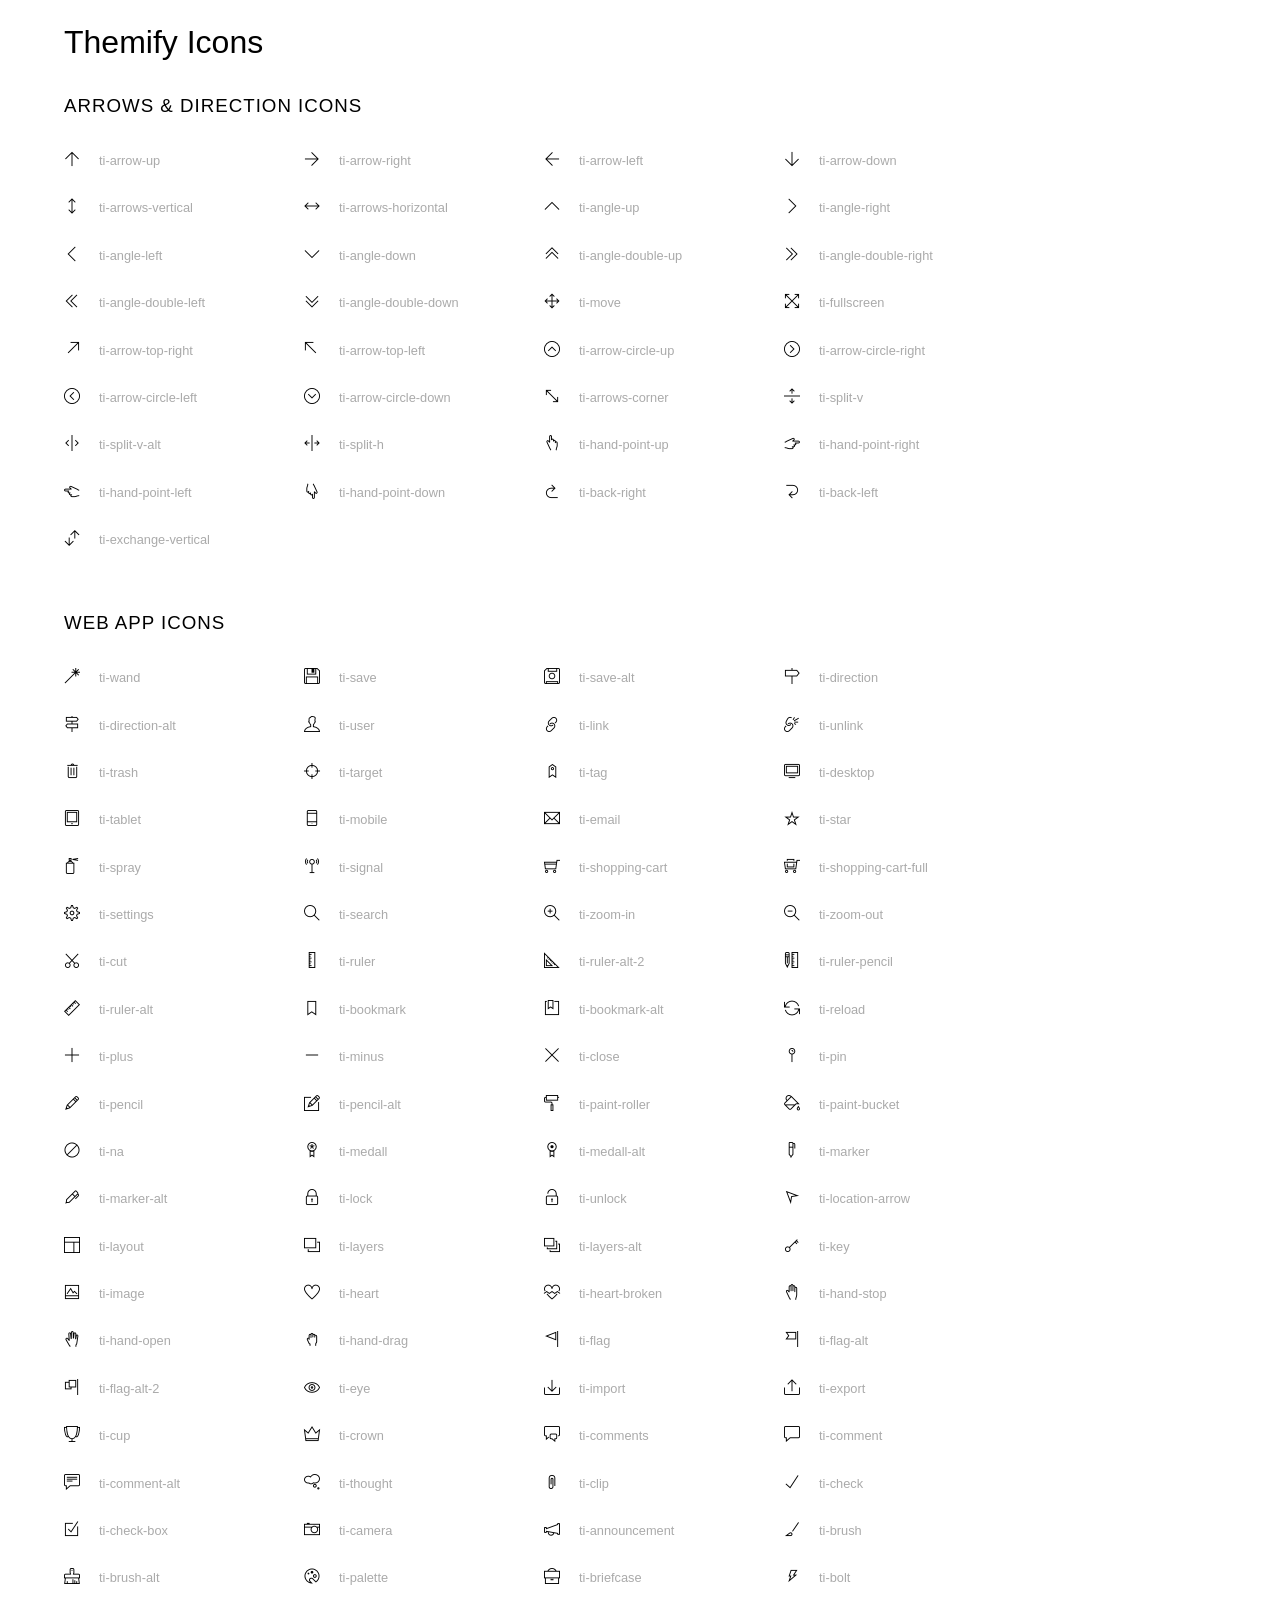
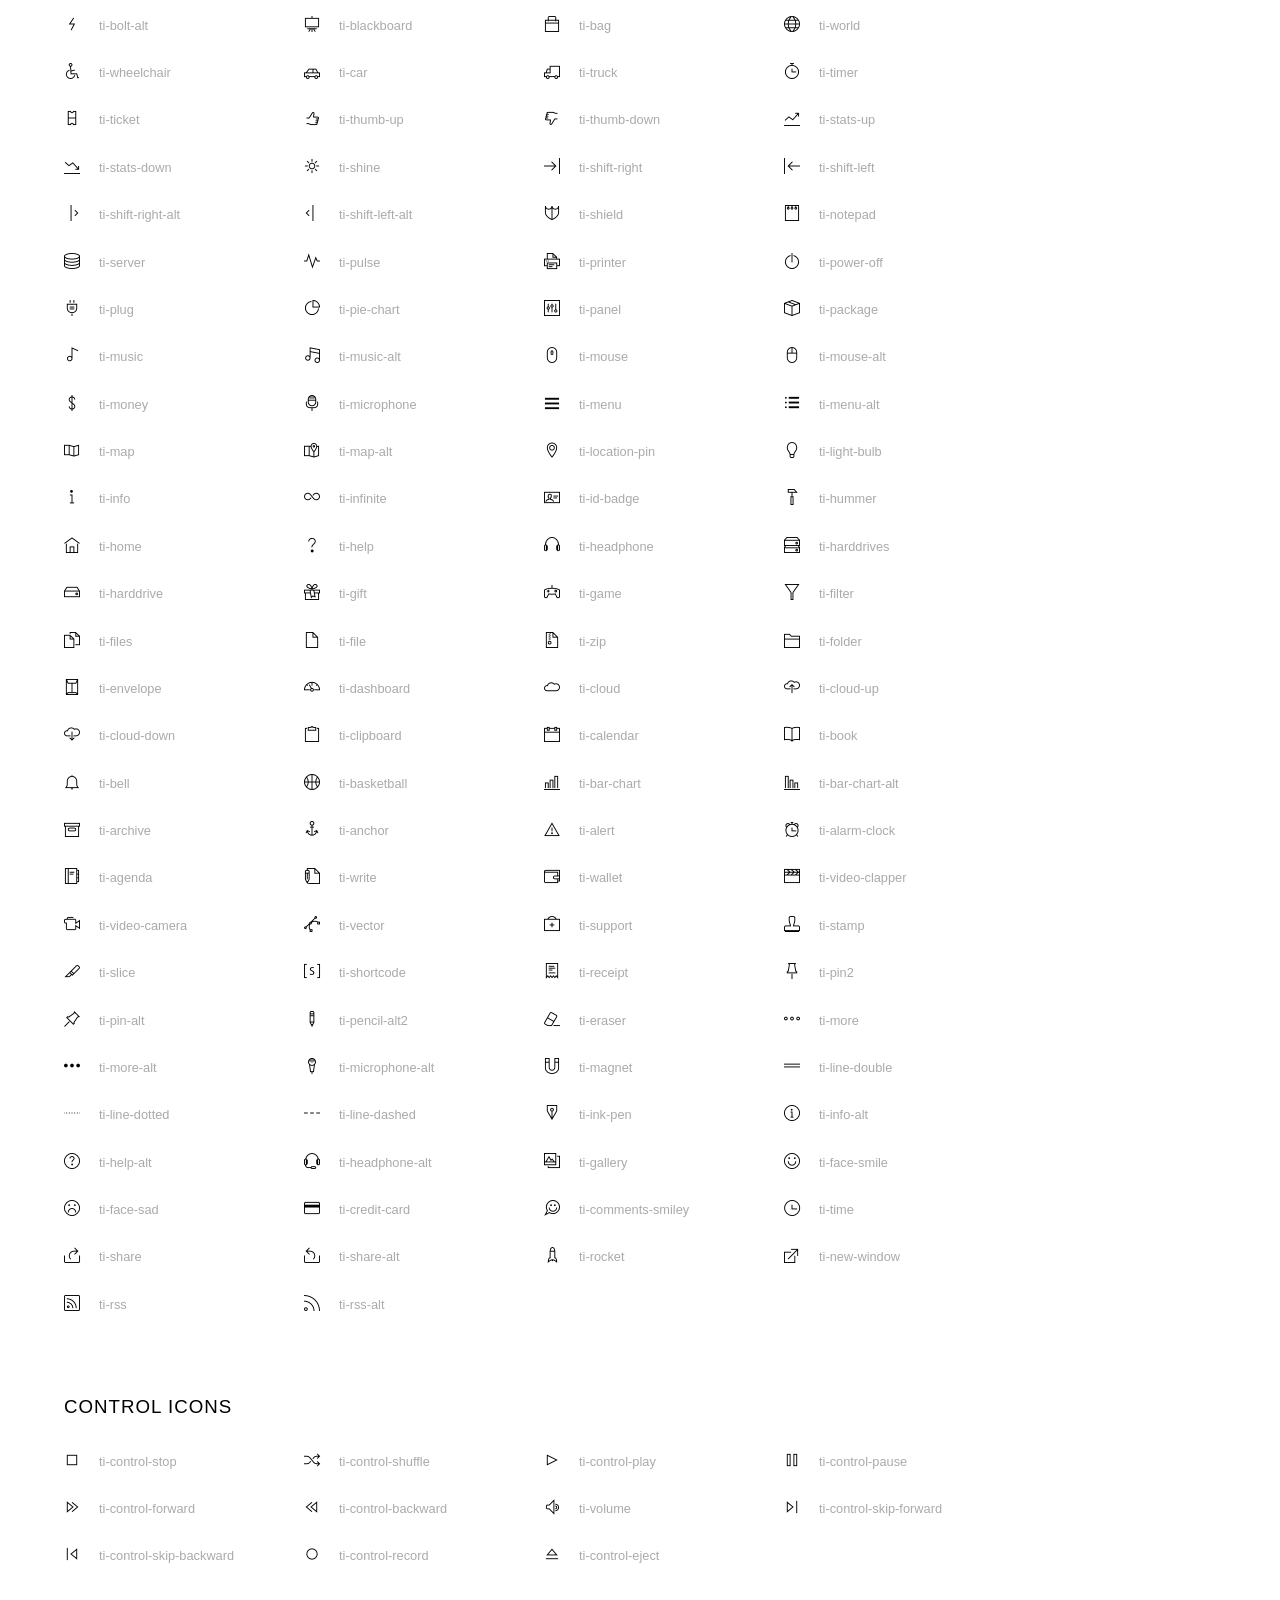
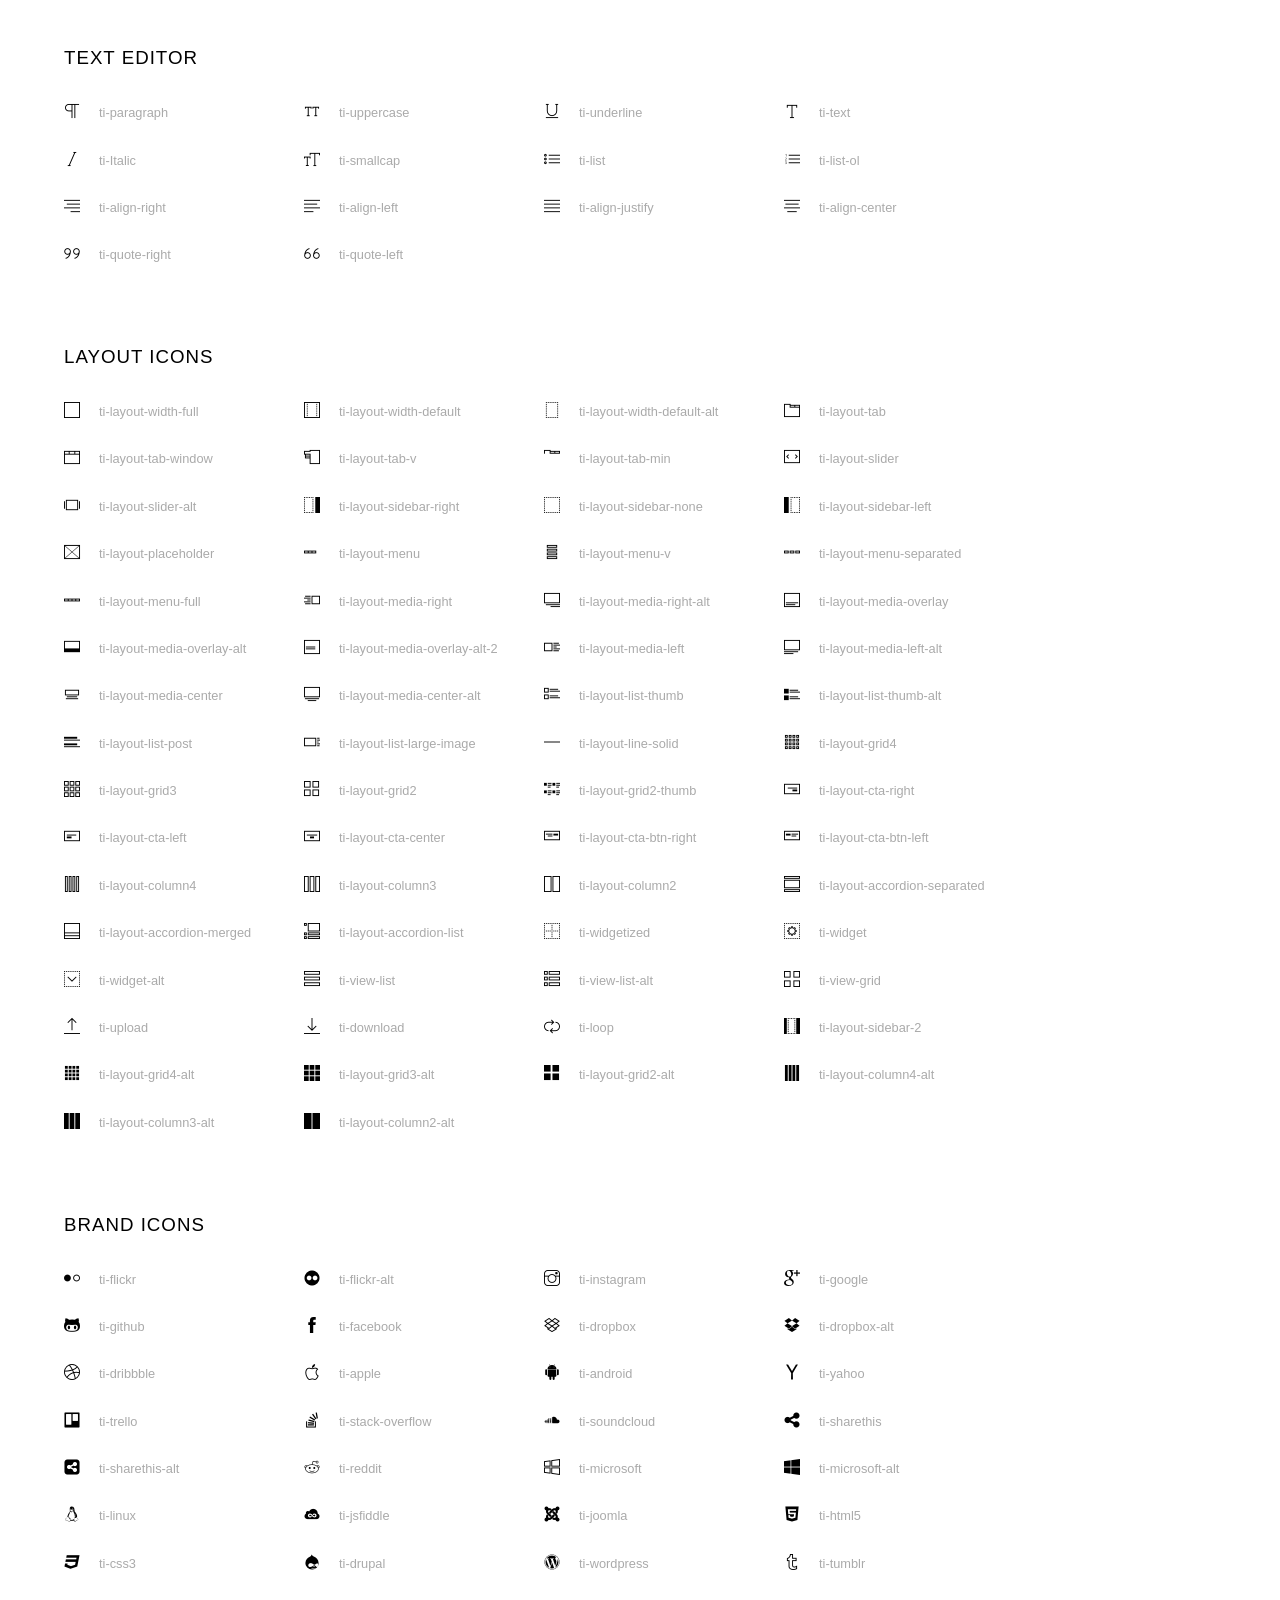
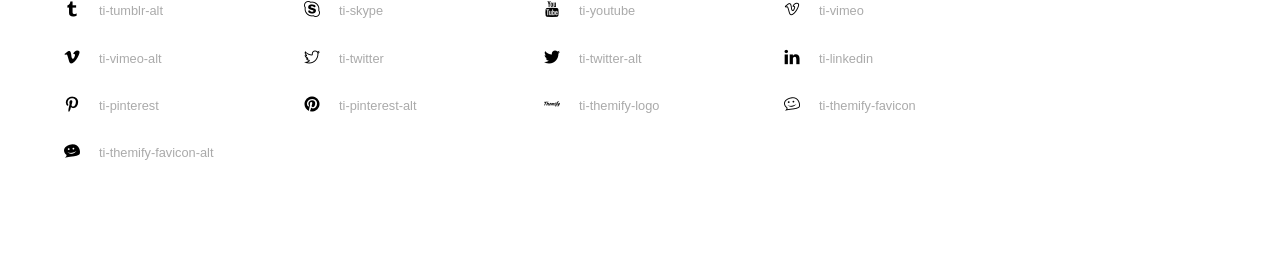
<file: src/main/resources/static/assets/css/Icons/themify-icons/index.html>
<!doctype html>
<html>
<head>
	<meta charset="utf-8">
	<title>Themify Icon Font</title>
	<meta name="viewport" content="width=device-width">
	<link rel="stylesheet" href="demo-files/demo.css">
	<link rel="stylesheet" href="themify-icons.css">
	<!--[if lt IE 8]><!-->
	<link rel="stylesheet" href="ie7/ie7.css">
	<!--<![endif]-->
</head>
<body>
	<h1>Themify Icons</h1>

	<div class="icon-section">

		<div class="icon-section">
			<h3>Arrows &amp; Direction Icons </h3>

			<div class="icon-container">
				<span class="ti-arrow-up"></span><span class="icon-name"> ti-arrow-up</span>
			</div>
			<div class="icon-container">
				<span class="ti-arrow-right"></span><span class="icon-name"> ti-arrow-right</span>
			</div>
			<div class="icon-container">
				<span class="ti-arrow-left"></span><span class="icon-name"> ti-arrow-left</span>
			</div>
			<div class="icon-container">
				<span class="ti-arrow-down"></span><span class="icon-name"> ti-arrow-down</span>
			</div>
			<div class="icon-container">
				<span class="ti-arrows-vertical"></span><span class="icon-name"> ti-arrows-vertical</span>
			</div>
			<div class="icon-container">
				<span class="ti-arrows-horizontal"></span><span class="icon-name"> ti-arrows-horizontal</span>
			</div>
			<div class="icon-container">
				<span class="ti-angle-up"></span><span class="icon-name"> ti-angle-up</span>
			</div>
			<div class="icon-container">
				<span class="ti-angle-right"></span><span class="icon-name"> ti-angle-right</span>
			</div>
			<div class="icon-container">
				<span class="ti-angle-left"></span><span class="icon-name"> ti-angle-left</span>
			</div>
			<div class="icon-container">
				<span class="ti-angle-down"></span><span class="icon-name"> ti-angle-down</span>
			</div>	
			<div class="icon-container">
				<span class="ti-angle-double-up"></span><span class="icon-name"> ti-angle-double-up</span>
			</div>
			<div class="icon-container">
				<span class="ti-angle-double-right"></span><span class="icon-name"> ti-angle-double-right</span>
			</div>
			<div class="icon-container">
				<span class="ti-angle-double-left"></span><span class="icon-name"> ti-angle-double-left</span>
			</div>
			<div class="icon-container">
				<span class="ti-angle-double-down"></span><span class="icon-name"> ti-angle-double-down</span>
			</div>					
			<div class="icon-container">
				<span class="ti-move"></span><span class="icon-name"> ti-move</span>
			</div>
			<div class="icon-container">
				<span class="ti-fullscreen"></span><span class="icon-name"> ti-fullscreen</span>
			</div>
			<div class="icon-container">
				<span class="ti-arrow-top-right"></span><span class="icon-name"> ti-arrow-top-right</span>
			</div>
			<div class="icon-container">
				<span class="ti-arrow-top-left"></span><span class="icon-name"> ti-arrow-top-left</span>
			</div>
			<div class="icon-container">
				<span class="ti-arrow-circle-up"></span><span class="icon-name"> ti-arrow-circle-up</span>
			</div>
			<div class="icon-container">
				<span class="ti-arrow-circle-right"></span><span class="icon-name"> ti-arrow-circle-right</span>
			</div>
			<div class="icon-container">
				<span class="ti-arrow-circle-left"></span><span class="icon-name"> ti-arrow-circle-left</span>
			</div>
			<div class="icon-container">
				<span class="ti-arrow-circle-down"></span><span class="icon-name"> ti-arrow-circle-down</span>
			</div>
			<div class="icon-container">
				<span class="ti-arrows-corner"></span><span class="icon-name"> ti-arrows-corner</span>
			</div>
			<div class="icon-container">
				<span class="ti-split-v"></span><span class="icon-name"> ti-split-v</span>
			</div>

			<div class="icon-container">
				<span class="ti-split-v-alt"></span><span class="icon-name"> ti-split-v-alt</span>
			</div>
			<div class="icon-container">
				<span class="ti-split-h"></span><span class="icon-name"> ti-split-h</span>
			</div>
			<div class="icon-container">
				<span class="ti-hand-point-up"></span><span class="icon-name"> ti-hand-point-up</span>
			</div>
			<div class="icon-container">
				<span class="ti-hand-point-right"></span><span class="icon-name"> ti-hand-point-right</span>
			</div>
			<div class="icon-container">
				<span class="ti-hand-point-left"></span><span class="icon-name"> ti-hand-point-left</span>
			</div>
			<div class="icon-container">
				<span class="ti-hand-point-down"></span><span class="icon-name"> ti-hand-point-down</span>
			</div>
			<div class="icon-container">
				<span class="ti-back-right"></span><span class="icon-name"> ti-back-right</span>
			</div>
			<div class="icon-container">
				<span class="ti-back-left"></span><span class="icon-name"> ti-back-left</span>
			</div>
			<div class="icon-container">
				<span class="ti-exchange-vertical"></span><span class="icon-name"> ti-exchange-vertical</span>
			</div>

		</div> <!-- Arrows Icons -->



		<h3>Web App Icons</h3>
		
		<div class="icon-section">

			<div class="icon-container">
				<span class="ti-wand"></span><span class="icon-name"> ti-wand</span>
			</div>
			<div class="icon-container">
				<span class="ti-save"></span><span class="icon-name"> ti-save</span>
			</div>
			<div class="icon-container">
				<span class="ti-save-alt"></span><span class="icon-name"> ti-save-alt</span>
			</div>

			<div class="icon-container">
				<span class="ti-direction"></span><span class="icon-name"> ti-direction</span>
			</div>
			<div class="icon-container">
				<span class="ti-direction-alt"></span><span class="icon-name"> ti-direction-alt</span>
			</div>
			<div class="icon-container">
				<span class="ti-user"></span><span class="icon-name"> ti-user</span>
			</div>
			<div class="icon-container">
				<span class="ti-link"></span><span class="icon-name"> ti-link</span>
			</div>
			<div class="icon-container">
				<span class="ti-unlink"></span><span class="icon-name"> ti-unlink</span>
			</div>
			<div class="icon-container">
				<span class="ti-trash"></span><span class="icon-name"> ti-trash</span>
			</div>
			<div class="icon-container">
				<span class="ti-target"></span><span class="icon-name"> ti-target</span>
			</div>
			<div class="icon-container">
				<span class="ti-tag"></span><span class="icon-name"> ti-tag</span>
			</div>
			<div class="icon-container">
				<span class="ti-desktop"></span><span class="icon-name"> ti-desktop</span>
			</div>
			<div class="icon-container">
				<span class="ti-tablet"></span><span class="icon-name"> ti-tablet</span>
			</div>
			<div class="icon-container">
				<span class="ti-mobile"></span><span class="icon-name"> ti-mobile</span>
			</div>
			<div class="icon-container">
				<span class="ti-email"></span><span class="icon-name"> ti-email</span>
			</div>	
			<div class="icon-container">
				<span class="ti-star"></span><span class="icon-name"> ti-star</span>
			</div>
			<div class="icon-container">
				<span class="ti-spray"></span><span class="icon-name"> ti-spray</span>
			</div>
			<div class="icon-container">
				<span class="ti-signal"></span><span class="icon-name"> ti-signal</span>
			</div>
			<div class="icon-container">
				<span class="ti-shopping-cart"></span><span class="icon-name"> ti-shopping-cart</span>
			</div>
			<div class="icon-container">
				<span class="ti-shopping-cart-full"></span><span class="icon-name"> ti-shopping-cart-full</span>
			</div>
			<div class="icon-container">
				<span class="ti-settings"></span><span class="icon-name"> ti-settings</span>
			</div>
			<div class="icon-container">
				<span class="ti-search"></span><span class="icon-name"> ti-search</span>
			</div>
			<div class="icon-container">
				<span class="ti-zoom-in"></span><span class="icon-name"> ti-zoom-in</span>
			</div>
			<div class="icon-container">
				<span class="ti-zoom-out"></span><span class="icon-name"> ti-zoom-out</span>
			</div>
			<div class="icon-container">
				<span class="ti-cut"></span><span class="icon-name"> ti-cut</span>
			</div>
			<div class="icon-container">
				<span class="ti-ruler"></span><span class="icon-name"> ti-ruler</span>
			</div>
			<div class="icon-container">
				<span class="ti-ruler-alt-2"></span><span class="icon-name"> ti-ruler-alt-2</span>
			</div>			
			<div class="icon-container">
				<span class="ti-ruler-pencil"></span><span class="icon-name"> ti-ruler-pencil</span>
			</div>
			<div class="icon-container">
				<span class="ti-ruler-alt"></span><span class="icon-name"> ti-ruler-alt</span>
			</div>
			<div class="icon-container">
				<span class="ti-bookmark"></span><span class="icon-name"> ti-bookmark</span>
			</div>
			<div class="icon-container">
				<span class="ti-bookmark-alt"></span><span class="icon-name"> ti-bookmark-alt</span>
			</div>
			<div class="icon-container">
				<span class="ti-reload"></span><span class="icon-name"> ti-reload</span>
			</div>
			<div class="icon-container">
				<span class="ti-plus"></span><span class="icon-name"> ti-plus</span>
			</div>
			<div class="icon-container">
				<span class="ti-minus"></span><span class="icon-name"> ti-minus</span>
			</div>
			<div class="icon-container">
				<span class="ti-close"></span><span class="icon-name"> ti-close</span>
			</div>			
			<div class="icon-container">
				<span class="ti-pin"></span><span class="icon-name"> ti-pin</span>
			</div>
			<div class="icon-container">
				<span class="ti-pencil"></span><span class="icon-name"> ti-pencil</span>
			</div>
					
		  	<div class="icon-container">
				<span class="ti-pencil-alt"></span><span class="icon-name"> ti-pencil-alt</span>
			</div>
			<div class="icon-container">
				<span class="ti-paint-roller"></span><span class="icon-name"> ti-paint-roller</span>
			</div>
			<div class="icon-container">
				<span class="ti-paint-bucket"></span><span class="icon-name"> ti-paint-bucket</span>
			</div>
			<div class="icon-container">
				<span class="ti-na"></span><span class="icon-name"> ti-na</span>
			</div>
			<div class="icon-container">
				<span class="ti-medall"></span><span class="icon-name"> ti-medall</span>
			</div>
			<div class="icon-container">
				<span class="ti-medall-alt"></span><span class="icon-name"> ti-medall-alt</span>
			</div>
			<div class="icon-container">
				<span class="ti-marker"></span><span class="icon-name"> ti-marker</span>
			</div>
			<div class="icon-container">
				<span class="ti-marker-alt"></span><span class="icon-name"> ti-marker-alt</span>
			</div>

			<div class="icon-container">
				<span class="ti-lock"></span><span class="icon-name"> ti-lock</span>
			</div>
			<div class="icon-container">
				<span class="ti-unlock"></span><span class="icon-name"> ti-unlock</span>
			</div>
			<div class="icon-container">
				<span class="ti-location-arrow"></span><span class="icon-name"> ti-location-arrow</span>
			</div>
			<div class="icon-container">
				<span class="ti-layout"></span><span class="icon-name"> ti-layout</span>
			</div>
			<div class="icon-container">
				<span class="ti-layers"></span><span class="icon-name"> ti-layers</span>
			</div>
			<div class="icon-container">
				<span class="ti-layers-alt"></span><span class="icon-name"> ti-layers-alt</span>
			</div>
			<div class="icon-container">
				<span class="ti-key"></span><span class="icon-name"> ti-key</span>
			</div>
			<div class="icon-container">
				<span class="ti-image"></span><span class="icon-name"> ti-image</span>
			</div>
			<div class="icon-container">
				<span class="ti-heart"></span><span class="icon-name"> ti-heart</span>
			</div>
			<div class="icon-container">
				<span class="ti-heart-broken"></span><span class="icon-name"> ti-heart-broken</span>
			</div>
			<div class="icon-container">
				<span class="ti-hand-stop"></span><span class="icon-name"> ti-hand-stop</span>
			</div>
			<div class="icon-container">
				<span class="ti-hand-open"></span><span class="icon-name"> ti-hand-open</span>
			</div>
			<div class="icon-container">
				<span class="ti-hand-drag"></span><span class="icon-name"> ti-hand-drag</span>
			</div>
			<div class="icon-container">
				<span class="ti-flag"></span><span class="icon-name"> ti-flag</span>
			</div>
			<div class="icon-container">
				<span class="ti-flag-alt"></span><span class="icon-name"> ti-flag-alt</span>
			</div>
			<div class="icon-container">
				<span class="ti-flag-alt-2"></span><span class="icon-name"> ti-flag-alt-2</span>
			</div>
			<div class="icon-container">
				<span class="ti-eye"></span><span class="icon-name"> ti-eye</span>
			</div>
			<div class="icon-container">
				<span class="ti-import"></span><span class="icon-name"> ti-import</span>
			</div>			
			<div class="icon-container">
				<span class="ti-export"></span><span class="icon-name"> ti-export</span>
			</div>
			<div class="icon-container">
				<span class="ti-cup"></span><span class="icon-name"> ti-cup</span>
			</div>
			<div class="icon-container">
				<span class="ti-crown"></span><span class="icon-name"> ti-crown</span>
			</div>
			<div class="icon-container">
				<span class="ti-comments"></span><span class="icon-name"> ti-comments</span>
			</div>
			<div class="icon-container">
				<span class="ti-comment"></span><span class="icon-name"> ti-comment</span>
			</div>
			<div class="icon-container">
				<span class="ti-comment-alt"></span><span class="icon-name"> ti-comment-alt</span>
			</div>
			<div class="icon-container">
				<span class="ti-thought"></span><span class="icon-name"> ti-thought</span>
			</div>			
			<div class="icon-container">
				<span class="ti-clip"></span><span class="icon-name"> ti-clip</span>
			</div>

			<div class="icon-container">
				<span class="ti-check"></span><span class="icon-name"> ti-check</span>
			</div>
			<div class="icon-container">
				<span class="ti-check-box"></span><span class="icon-name"> ti-check-box</span>
			</div>
			<div class="icon-container">
				<span class="ti-camera"></span><span class="icon-name"> ti-camera</span>
			</div>
			<div class="icon-container">
				<span class="ti-announcement"></span><span class="icon-name"> ti-announcement</span>
			</div>
			<div class="icon-container">
				<span class="ti-brush"></span><span class="icon-name"> ti-brush</span>
			</div>
			<div class="icon-container">
				<span class="ti-brush-alt"></span><span class="icon-name"> ti-brush-alt</span>
			</div>
			<div class="icon-container">
				<span class="ti-palette"></span><span class="icon-name"> ti-palette</span>
			</div>			
			<div class="icon-container">
				<span class="ti-briefcase"></span><span class="icon-name"> ti-briefcase</span>
			</div>
			<div class="icon-container">
				<span class="ti-bolt"></span><span class="icon-name"> ti-bolt</span>
			</div>
			<div class="icon-container">
				<span class="ti-bolt-alt"></span><span class="icon-name"> ti-bolt-alt</span>
			</div>
			<div class="icon-container">
				<span class="ti-blackboard"></span><span class="icon-name"> ti-blackboard</span>
			</div>
			<div class="icon-container">
				<span class="ti-bag"></span><span class="icon-name"> ti-bag</span>
			</div>
			<div class="icon-container">
				<span class="ti-world"></span><span class="icon-name"> ti-world</span>
			</div>
			<div class="icon-container">
				<span class="ti-wheelchair"></span><span class="icon-name"> ti-wheelchair</span>
			</div>
			<div class="icon-container">
				<span class="ti-car"></span><span class="icon-name"> ti-car</span>
			</div>
			<div class="icon-container">
				<span class="ti-truck"></span><span class="icon-name"> ti-truck</span>
			</div>
			<div class="icon-container">
				<span class="ti-timer"></span><span class="icon-name"> ti-timer</span>
			</div>
			<div class="icon-container">
				<span class="ti-ticket"></span><span class="icon-name"> ti-ticket</span>
			</div>
			<div class="icon-container">
				<span class="ti-thumb-up"></span><span class="icon-name"> ti-thumb-up</span>
			</div>
			<div class="icon-container">
				<span class="ti-thumb-down"></span><span class="icon-name"> ti-thumb-down</span>
			</div>

			<div class="icon-container">
				<span class="ti-stats-up"></span><span class="icon-name"> ti-stats-up</span>
			</div>
			<div class="icon-container">
				<span class="ti-stats-down"></span><span class="icon-name"> ti-stats-down</span>
			</div>
			<div class="icon-container">
				<span class="ti-shine"></span><span class="icon-name"> ti-shine</span>
			</div>
			<div class="icon-container">
				<span class="ti-shift-right"></span><span class="icon-name"> ti-shift-right</span>
			</div>
			<div class="icon-container">
				<span class="ti-shift-left"></span><span class="icon-name"> ti-shift-left</span>
			</div>

			<div class="icon-container">
				<span class="ti-shift-right-alt"></span><span class="icon-name"> ti-shift-right-alt</span>
			</div>
			<div class="icon-container">
				<span class="ti-shift-left-alt"></span><span class="icon-name"> ti-shift-left-alt</span>
			</div>
			<div class="icon-container">
				<span class="ti-shield"></span><span class="icon-name"> ti-shield</span>
			</div>
			<div class="icon-container">
				<span class="ti-notepad"></span><span class="icon-name"> ti-notepad</span>
			</div>
			<div class="icon-container">
				<span class="ti-server"></span><span class="icon-name"> ti-server</span>
			</div>

			<div class="icon-container">
				<span class="ti-pulse"></span><span class="icon-name"> ti-pulse</span>
			</div>
			<div class="icon-container">
				<span class="ti-printer"></span><span class="icon-name"> ti-printer</span>
			</div>
			<div class="icon-container">
				<span class="ti-power-off"></span><span class="icon-name"> ti-power-off</span>
			</div>
			<div class="icon-container">
				<span class="ti-plug"></span><span class="icon-name"> ti-plug</span>
			</div>
			<div class="icon-container">
				<span class="ti-pie-chart"></span><span class="icon-name"> ti-pie-chart</span>
			</div>

			<div class="icon-container">
				<span class="ti-panel"></span><span class="icon-name"> ti-panel</span>
			</div>
			<div class="icon-container">
				<span class="ti-package"></span><span class="icon-name"> ti-package</span>
			</div>
			<div class="icon-container">
				<span class="ti-music"></span><span class="icon-name"> ti-music</span>
			</div>
			<div class="icon-container">
				<span class="ti-music-alt"></span><span class="icon-name"> ti-music-alt</span>
			</div>
			<div class="icon-container">
				<span class="ti-mouse"></span><span class="icon-name"> ti-mouse</span>
			</div>
			<div class="icon-container">
				<span class="ti-mouse-alt"></span><span class="icon-name"> ti-mouse-alt</span>
			</div>
			<div class="icon-container">
				<span class="ti-money"></span><span class="icon-name"> ti-money</span>
			</div>
			<div class="icon-container">
				<span class="ti-microphone"></span><span class="icon-name"> ti-microphone</span>
			</div>
			<div class="icon-container">
				<span class="ti-menu"></span><span class="icon-name"> ti-menu</span>
			</div>
			<div class="icon-container">
				<span class="ti-menu-alt"></span><span class="icon-name"> ti-menu-alt</span>
			</div>
			<div class="icon-container">
				<span class="ti-map"></span><span class="icon-name"> ti-map</span>
			</div>
			<div class="icon-container">
				<span class="ti-map-alt"></span><span class="icon-name"> ti-map-alt</span>
			</div>

			<div class="icon-container">
				<span class="ti-location-pin"></span><span class="icon-name"> ti-location-pin</span>
			</div>

			<div class="icon-container">
				<span class="ti-light-bulb"></span><span class="icon-name"> ti-light-bulb</span>
			</div>
			<div class="icon-container">
				<span class="ti-info"></span><span class="icon-name"> ti-info</span>
			</div>
			<div class="icon-container">
				<span class="ti-infinite"></span><span class="icon-name"> ti-infinite</span>
			</div>
			<div class="icon-container">
				<span class="ti-id-badge"></span><span class="icon-name"> ti-id-badge</span>
			</div>
			<div class="icon-container">
				<span class="ti-hummer"></span><span class="icon-name"> ti-hummer</span>
			</div>
			<div class="icon-container">
				<span class="ti-home"></span><span class="icon-name"> ti-home</span>
			</div>
			<div class="icon-container">
				<span class="ti-help"></span><span class="icon-name"> ti-help</span>
			</div>
			<div class="icon-container">
				<span class="ti-headphone"></span><span class="icon-name"> ti-headphone</span>
			</div>
			<div class="icon-container">
				<span class="ti-harddrives"></span><span class="icon-name"> ti-harddrives</span>
			</div>
			<div class="icon-container">
				<span class="ti-harddrive"></span><span class="icon-name"> ti-harddrive</span>
			</div>
			<div class="icon-container">
				<span class="ti-gift"></span><span class="icon-name"> ti-gift</span>
			</div>
			<div class="icon-container">
				<span class="ti-game"></span><span class="icon-name"> ti-game</span>
			</div>
			<div class="icon-container">
				<span class="ti-filter"></span><span class="icon-name"> ti-filter</span>
			</div>
			<div class="icon-container">
				<span class="ti-files"></span><span class="icon-name"> ti-files</span>
			</div>
			<div class="icon-container">
				<span class="ti-file"></span><span class="icon-name"> ti-file</span>
			</div>
			<div class="icon-container">
				<span class="ti-zip"></span><span class="icon-name"> ti-zip</span>
			</div>
			<div class="icon-container">
				<span class="ti-folder"></span><span class="icon-name"> ti-folder</span>
			</div>			
			<div class="icon-container">
				<span class="ti-envelope"></span><span class="icon-name"> ti-envelope</span>
			</div>


			<div class="icon-container">
				<span class="ti-dashboard"></span><span class="icon-name"> ti-dashboard</span>
			</div>
			<div class="icon-container">
				<span class="ti-cloud"></span><span class="icon-name"> ti-cloud</span>
			</div>
			<div class="icon-container">
				<span class="ti-cloud-up"></span><span class="icon-name"> ti-cloud-up</span>
			</div>
			<div class="icon-container">
				<span class="ti-cloud-down"></span><span class="icon-name"> ti-cloud-down</span>
			</div>
			<div class="icon-container">
				<span class="ti-clipboard"></span><span class="icon-name"> ti-clipboard</span>
			</div>
			<div class="icon-container">
				<span class="ti-calendar"></span><span class="icon-name"> ti-calendar</span>
			</div>
			<div class="icon-container">
				<span class="ti-book"></span><span class="icon-name"> ti-book</span>
			</div>
			<div class="icon-container">
				<span class="ti-bell"></span><span class="icon-name"> ti-bell</span>
			</div>
			<div class="icon-container">
				<span class="ti-basketball"></span><span class="icon-name"> ti-basketball</span>
			</div>
			<div class="icon-container">
				<span class="ti-bar-chart"></span><span class="icon-name"> ti-bar-chart</span>
			</div>
			<div class="icon-container">
				<span class="ti-bar-chart-alt"></span><span class="icon-name"> ti-bar-chart-alt</span>
			</div>


			<div class="icon-container">
				<span class="ti-archive"></span><span class="icon-name"> ti-archive</span>
			</div>
			<div class="icon-container">
				<span class="ti-anchor"></span><span class="icon-name"> ti-anchor</span>
			</div>

			<div class="icon-container">
				<span class="ti-alert"></span><span class="icon-name"> ti-alert</span>
			</div>
			<div class="icon-container">
				<span class="ti-alarm-clock"></span><span class="icon-name"> ti-alarm-clock</span>
			</div>
			<div class="icon-container">
				<span class="ti-agenda"></span><span class="icon-name"> ti-agenda</span>
			</div>
			<div class="icon-container">
				<span class="ti-write"></span><span class="icon-name"> ti-write</span>
			</div>

			<div class="icon-container">
				<span class="ti-wallet"></span><span class="icon-name"> ti-wallet</span>
			</div>
			<div class="icon-container">
				<span class="ti-video-clapper"></span><span class="icon-name"> ti-video-clapper</span>
			</div>
			<div class="icon-container">
				<span class="ti-video-camera"></span><span class="icon-name"> ti-video-camera</span>
			</div>
			<div class="icon-container">
				<span class="ti-vector"></span><span class="icon-name"> ti-vector</span>
			</div>

			<div class="icon-container">
				<span class="ti-support"></span><span class="icon-name"> ti-support</span>
			</div>
			<div class="icon-container">
				<span class="ti-stamp"></span><span class="icon-name"> ti-stamp</span>
			</div>
			<div class="icon-container">
				<span class="ti-slice"></span><span class="icon-name"> ti-slice</span>
			</div>
			<div class="icon-container">
				<span class="ti-shortcode"></span><span class="icon-name"> ti-shortcode</span>
			</div>
			<div class="icon-container">
				<span class="ti-receipt"></span><span class="icon-name"> ti-receipt</span>
			</div>
			<div class="icon-container">
				<span class="ti-pin2"></span><span class="icon-name"> ti-pin2</span>
			</div>
			<div class="icon-container">
				<span class="ti-pin-alt"></span><span class="icon-name"> ti-pin-alt</span>
			</div>
			<div class="icon-container">
				<span class="ti-pencil-alt2"></span><span class="icon-name"> ti-pencil-alt2</span>
			</div>
			<div class="icon-container">
				<span class="ti-eraser"></span><span class="icon-name"> ti-eraser</span>
			</div>			
			<div class="icon-container">
				<span class="ti-more"></span><span class="icon-name"> ti-more</span>
			</div>
			<div class="icon-container">
				<span class="ti-more-alt"></span><span class="icon-name"> ti-more-alt</span>
			</div>
			<div class="icon-container">
				<span class="ti-microphone-alt"></span><span class="icon-name"> ti-microphone-alt</span>
			</div>
			<div class="icon-container">
				<span class="ti-magnet"></span><span class="icon-name"> ti-magnet</span>
			</div>
			<div class="icon-container">
				<span class="ti-line-double"></span><span class="icon-name"> ti-line-double</span>
			</div>
			<div class="icon-container">
				<span class="ti-line-dotted"></span><span class="icon-name"> ti-line-dotted</span>
			</div>
			<div class="icon-container">
				<span class="ti-line-dashed"></span><span class="icon-name"> ti-line-dashed</span>
			</div>

			<div class="icon-container">
				<span class="ti-ink-pen"></span><span class="icon-name"> ti-ink-pen</span>
			</div>
			<div class="icon-container">
				<span class="ti-info-alt"></span><span class="icon-name"> ti-info-alt</span>
			</div>
			<div class="icon-container">
				<span class="ti-help-alt"></span><span class="icon-name"> ti-help-alt</span>
			</div>
			<div class="icon-container">
				<span class="ti-headphone-alt"></span><span class="icon-name"> ti-headphone-alt</span>
			</div>

			<div class="icon-container">
				<span class="ti-gallery"></span><span class="icon-name"> ti-gallery</span>
			</div>
			<div class="icon-container">
				<span class="ti-face-smile"></span><span class="icon-name"> ti-face-smile</span>
			</div>
			<div class="icon-container">
				<span class="ti-face-sad"></span><span class="icon-name"> ti-face-sad</span>
			</div>
			<div class="icon-container">
				<span class="ti-credit-card"></span><span class="icon-name"> ti-credit-card</span>
			</div>
			<div class="icon-container">
				<span class="ti-comments-smiley"></span><span class="icon-name"> ti-comments-smiley</span>
			</div>
			<div class="icon-container">
				<span class="ti-time"></span><span class="icon-name"> ti-time</span>
			</div>
			<div class="icon-container">
				<span class="ti-share"></span><span class="icon-name"> ti-share</span>
			</div>
			<div class="icon-container">
				<span class="ti-share-alt"></span><span class="icon-name"> ti-share-alt</span>
			</div>
			<div class="icon-container">
				<span class="ti-rocket"></span><span class="icon-name"> ti-rocket</span>
			</div>

			<div class="icon-container">
				<span class="ti-new-window"></span><span class="icon-name"> ti-new-window</span>
			</div>

			<div class="icon-container">
				<span class="ti-rss"></span><span class="icon-name"> ti-rss</span>
			</div>

			<div class="icon-container">
				<span class="ti-rss-alt"></span><span class="icon-name"> ti-rss-alt</span>
			</div>
			
		</div><!-- Web App Icons -->


		<div class="icon-section">
			<h3>Control Icons</h3>
			<div class="icon-container">
				<span class="ti-control-stop"></span><span class="icon-name"> ti-control-stop</span>
			</div>
			<div class="icon-container">
				<span class="ti-control-shuffle"></span><span class="icon-name"> ti-control-shuffle</span>
			</div>
			<div class="icon-container">
				<span class="ti-control-play"></span><span class="icon-name"> ti-control-play</span>
			</div>
			<div class="icon-container">
				<span class="ti-control-pause"></span><span class="icon-name"> ti-control-pause</span>
			</div>
			<div class="icon-container">
				<span class="ti-control-forward"></span><span class="icon-name"> ti-control-forward</span>
			</div>
			<div class="icon-container">
				<span class="ti-control-backward"></span><span class="icon-name"> ti-control-backward</span>
			</div>	
			<div class="icon-container">
				<span class="ti-volume"></span><span class="icon-name"> ti-volume</span>
			</div>
			<div class="icon-container">
				<span class="ti-control-skip-forward"></span><span class="icon-name"> ti-control-skip-forward</span>
			</div>
			<div class="icon-container">
				<span class="ti-control-skip-backward"></span><span class="icon-name"> ti-control-skip-backward</span>
			</div>
			<div class="icon-container">
				<span class="ti-control-record"></span><span class="icon-name"> ti-control-record</span>
			</div>
			<div class="icon-container">
				<span class="ti-control-eject"></span><span class="icon-name"> ti-control-eject</span>
			</div>			
		</div> <!-- Control Icons -->


		<div class="icon-section">
			<h3>Text Editor</h3>

			<div class="icon-container">
				<span class="ti-paragraph"></span><span class="icon-name"> ti-paragraph</span>
			</div>
			<div class="icon-container">
				<span class="ti-uppercase"></span><span class="icon-name"> ti-uppercase</span>
			</div>

			<div class="icon-container">
				<span class="ti-underline"></span><span class="icon-name"> ti-underline</span>
			</div>
			<div class="icon-container">
				<span class="ti-text"></span><span class="icon-name"> ti-text</span>
			</div>
			<div class="icon-container">
				<span class="ti-Italic"></span><span class="icon-name"> ti-Italic</span>
			</div>
			<div class="icon-container">
				<span class="ti-smallcap"></span><span class="icon-name"> ti-smallcap</span>
			</div>
			<div class="icon-container">
				<span class="ti-list"></span><span class="icon-name"> ti-list</span>
			</div>
			<div class="icon-container">
				<span class="ti-list-ol"></span><span class="icon-name"> ti-list-ol</span>
			</div>
			<div class="icon-container">
				<span class="ti-align-right"></span><span class="icon-name"> ti-align-right</span>
			</div>
			<div class="icon-container">
				<span class="ti-align-left"></span><span class="icon-name"> ti-align-left</span>
			</div>
			<div class="icon-container">
				<span class="ti-align-justify"></span><span class="icon-name"> ti-align-justify</span>
			</div>
			<div class="icon-container">
				<span class="ti-align-center"></span><span class="icon-name"> ti-align-center</span>
			</div>
			<div class="icon-container">
				<span class="ti-quote-right"></span><span class="icon-name"> ti-quote-right</span>
			</div>
			<div class="icon-container">
				<span class="ti-quote-left"></span><span class="icon-name"> ti-quote-left</span>
			</div>

		</div> <!-- Text Editor -->



		<div class="icon-section">
			<h3>Layout Icons</h3>
			<div class="icon-container">
				<span class="ti-layout-width-full"></span><span class="icon-name"> ti-layout-width-full</span>
			</div>
			<div class="icon-container">
				<span class="ti-layout-width-default"></span><span class="icon-name"> ti-layout-width-default</span>
			</div>
			<div class="icon-container">
				<span class="ti-layout-width-default-alt"></span><span class="icon-name"> ti-layout-width-default-alt</span>
			</div>
			<div class="icon-container">
				<span class="ti-layout-tab"></span><span class="icon-name"> ti-layout-tab</span>
			</div>
			<div class="icon-container">
				<span class="ti-layout-tab-window"></span><span class="icon-name"> ti-layout-tab-window</span>
			</div>
			<div class="icon-container">
				<span class="ti-layout-tab-v"></span><span class="icon-name"> ti-layout-tab-v</span>
			</div>
			<div class="icon-container">
				<span class="ti-layout-tab-min"></span><span class="icon-name"> ti-layout-tab-min</span>
			</div>
			<div class="icon-container">
				<span class="ti-layout-slider"></span><span class="icon-name"> ti-layout-slider</span>
			</div>
			<div class="icon-container">
				<span class="ti-layout-slider-alt"></span><span class="icon-name"> ti-layout-slider-alt</span>
			</div>
			<div class="icon-container">
				<span class="ti-layout-sidebar-right"></span><span class="icon-name"> ti-layout-sidebar-right</span>
			</div>
			<div class="icon-container">
				<span class="ti-layout-sidebar-none"></span><span class="icon-name"> ti-layout-sidebar-none</span>
			</div>
			<div class="icon-container">
				<span class="ti-layout-sidebar-left"></span><span class="icon-name"> ti-layout-sidebar-left</span>
			</div>
			<div class="icon-container">
				<span class="ti-layout-placeholder"></span><span class="icon-name"> ti-layout-placeholder</span>
			</div>
			<div class="icon-container">
				<span class="ti-layout-menu"></span><span class="icon-name"> ti-layout-menu</span>
			</div>
			<div class="icon-container">
				<span class="ti-layout-menu-v"></span><span class="icon-name"> ti-layout-menu-v</span>
			</div>
			<div class="icon-container">
				<span class="ti-layout-menu-separated"></span><span class="icon-name"> ti-layout-menu-separated</span>
			</div>
			<div class="icon-container">
				<span class="ti-layout-menu-full"></span><span class="icon-name"> ti-layout-menu-full</span>
			</div>
			<div class="icon-container">
				<span class="ti-layout-media-right"></span><span class="icon-name"> ti-layout-media-right</span>
			</div>
			<div class="icon-container">
				<span class="ti-layout-media-right-alt"></span><span class="icon-name"> ti-layout-media-right-alt</span>
			</div>
			<div class="icon-container">
				<span class="ti-layout-media-overlay"></span><span class="icon-name"> ti-layout-media-overlay</span>
			</div>
			<div class="icon-container">
				<span class="ti-layout-media-overlay-alt"></span><span class="icon-name"> ti-layout-media-overlay-alt</span>
			</div>
			<div class="icon-container">
				<span class="ti-layout-media-overlay-alt-2"></span><span class="icon-name"> ti-layout-media-overlay-alt-2</span>
			</div>
			<div class="icon-container">
				<span class="ti-layout-media-left"></span><span class="icon-name"> ti-layout-media-left</span>
			</div>
			<div class="icon-container">
				<span class="ti-layout-media-left-alt"></span><span class="icon-name"> ti-layout-media-left-alt</span>
			</div>
			<div class="icon-container">
				<span class="ti-layout-media-center"></span><span class="icon-name"> ti-layout-media-center</span>
			</div>
			<div class="icon-container">
				<span class="ti-layout-media-center-alt"></span><span class="icon-name"> ti-layout-media-center-alt</span>
			</div>
			<div class="icon-container">
				<span class="ti-layout-list-thumb"></span><span class="icon-name"> ti-layout-list-thumb</span>
			</div>
			<div class="icon-container">
				<span class="ti-layout-list-thumb-alt"></span><span class="icon-name"> ti-layout-list-thumb-alt</span>
			</div>
			<div class="icon-container">
				<span class="ti-layout-list-post"></span><span class="icon-name"> ti-layout-list-post</span>
			</div>
			<div class="icon-container">
				<span class="ti-layout-list-large-image"></span><span class="icon-name"> ti-layout-list-large-image</span>
			</div>
			<div class="icon-container">
				<span class="ti-layout-line-solid"></span><span class="icon-name"> ti-layout-line-solid</span>
			</div>
			<div class="icon-container">
				<span class="ti-layout-grid4"></span><span class="icon-name"> ti-layout-grid4</span>
			</div>
			<div class="icon-container">
				<span class="ti-layout-grid3"></span><span class="icon-name"> ti-layout-grid3</span>
			</div>
			<div class="icon-container">
				<span class="ti-layout-grid2"></span><span class="icon-name"> ti-layout-grid2</span>
			</div>
			<div class="icon-container">
				<span class="ti-layout-grid2-thumb"></span><span class="icon-name"> ti-layout-grid2-thumb</span>
			</div>
			<div class="icon-container">
				<span class="ti-layout-cta-right"></span><span class="icon-name"> ti-layout-cta-right</span>
			</div>
			<div class="icon-container">
				<span class="ti-layout-cta-left"></span><span class="icon-name"> ti-layout-cta-left</span>
			</div>
			<div class="icon-container">
				<span class="ti-layout-cta-center"></span><span class="icon-name"> ti-layout-cta-center</span>
			</div>
			<div class="icon-container">
				<span class="ti-layout-cta-btn-right"></span><span class="icon-name"> ti-layout-cta-btn-right</span>
			</div>
			<div class="icon-container">
				<span class="ti-layout-cta-btn-left"></span><span class="icon-name"> ti-layout-cta-btn-left</span>
			</div>
			<div class="icon-container">
				<span class="ti-layout-column4"></span><span class="icon-name"> ti-layout-column4</span>
			</div>
			<div class="icon-container">
				<span class="ti-layout-column3"></span><span class="icon-name"> ti-layout-column3</span>
			</div>
			<div class="icon-container">
				<span class="ti-layout-column2"></span><span class="icon-name"> ti-layout-column2</span>
			</div>
			<div class="icon-container">
				<span class="ti-layout-accordion-separated"></span><span class="icon-name"> ti-layout-accordion-separated</span>
			</div>
			<div class="icon-container">
				<span class="ti-layout-accordion-merged"></span><span class="icon-name"> ti-layout-accordion-merged</span>
			</div>
			<div class="icon-container">
				<span class="ti-layout-accordion-list"></span><span class="icon-name"> ti-layout-accordion-list</span>
			</div>
			<div class="icon-container">
				<span class="ti-widgetized"></span><span class="icon-name"> ti-widgetized</span>
			</div>
			<div class="icon-container">
				<span class="ti-widget"></span><span class="icon-name"> ti-widget</span>
			</div>
			<div class="icon-container">
				<span class="ti-widget-alt"></span><span class="icon-name"> ti-widget-alt</span>
			</div>
			<div class="icon-container">
				<span class="ti-view-list"></span><span class="icon-name"> ti-view-list</span>
			</div>
			<div class="icon-container">
				<span class="ti-view-list-alt"></span><span class="icon-name"> ti-view-list-alt</span>
			</div>
			<div class="icon-container">
				<span class="ti-view-grid"></span><span class="icon-name"> ti-view-grid</span>
			</div>
			<div class="icon-container">
				<span class="ti-upload"></span><span class="icon-name"> ti-upload</span>
			</div>
			<div class="icon-container">
				<span class="ti-download"></span><span class="icon-name"> ti-download</span>
			</div>	
			<div class="icon-container">
				<span class="ti-loop"></span><span class="icon-name"> ti-loop</span>
			</div>
			<div class="icon-container">
				<span class="ti-layout-sidebar-2"></span><span class="icon-name"> ti-layout-sidebar-2</span>
			</div>
			<div class="icon-container">
				<span class="ti-layout-grid4-alt"></span><span class="icon-name"> ti-layout-grid4-alt</span>
			</div>
			<div class="icon-container">
				<span class="ti-layout-grid3-alt"></span><span class="icon-name"> ti-layout-grid3-alt</span>
			</div>
			<div class="icon-container">
				<span class="ti-layout-grid2-alt"></span><span class="icon-name"> ti-layout-grid2-alt</span>
			</div>
			<div class="icon-container">
				<span class="ti-layout-column4-alt"></span><span class="icon-name"> ti-layout-column4-alt</span>
			</div>
			<div class="icon-container">
				<span class="ti-layout-column3-alt"></span><span class="icon-name"> ti-layout-column3-alt</span>
			</div>
			<div class="icon-container">
				<span class="ti-layout-column2-alt"></span><span class="icon-name"> ti-layout-column2-alt</span>
			</div>		


		</div> <!-- Layout Icons -->


		<div class="icon-section">
			<h3>Brand Icons</h3>

			<div class="icon-container">
				<span class="ti-flickr"></span><span class="icon-name"> ti-flickr</span>
			</div>
			<div class="icon-container">
				<span class="ti-flickr-alt"></span><span class="icon-name"> ti-flickr-alt</span>
			</div>			
			<div class="icon-container">
				<span class="ti-instagram"></span><span class="icon-name"> ti-instagram</span>
			</div>
			<div class="icon-container">
				<span class="ti-google"></span><span class="icon-name"> ti-google</span>
			</div>
			<div class="icon-container">
				<span class="ti-github"></span><span class="icon-name"> ti-github</span>
			</div>

			<div class="icon-container">
				<span class="ti-facebook"></span><span class="icon-name"> ti-facebook</span>
			</div>
			<div class="icon-container">
				<span class="ti-dropbox"></span><span class="icon-name"> ti-dropbox</span>
			</div>
			<div class="icon-container">
				<span class="ti-dropbox-alt"></span><span class="icon-name"> ti-dropbox-alt</span>
			</div>
			<div class="icon-container">
				<span class="ti-dribbble"></span><span class="icon-name"> ti-dribbble</span>
			</div>
			<div class="icon-container">
				<span class="ti-apple"></span><span class="icon-name"> ti-apple</span>
			</div>
			<div class="icon-container">
				<span class="ti-android"></span><span class="icon-name"> ti-android</span>
			</div>
			<div class="icon-container">
				<span class="ti-yahoo"></span><span class="icon-name"> ti-yahoo</span>
			</div>
			<div class="icon-container">
				<span class="ti-trello"></span><span class="icon-name"> ti-trello</span>
			</div>
			<div class="icon-container">
				<span class="ti-stack-overflow"></span><span class="icon-name"> ti-stack-overflow</span>
			</div>
			<div class="icon-container">
				<span class="ti-soundcloud"></span><span class="icon-name"> ti-soundcloud</span>
			</div>
			<div class="icon-container">
				<span class="ti-sharethis"></span><span class="icon-name"> ti-sharethis</span>
			</div>
			<div class="icon-container">
				<span class="ti-sharethis-alt"></span><span class="icon-name"> ti-sharethis-alt</span>
			</div>
			<div class="icon-container">
				<span class="ti-reddit"></span><span class="icon-name"> ti-reddit</span>
			</div>

			<div class="icon-container">
				<span class="ti-microsoft"></span><span class="icon-name"> ti-microsoft</span>
			</div>
			<div class="icon-container">
				<span class="ti-microsoft-alt"></span><span class="icon-name"> ti-microsoft-alt</span>
			</div>
			<div class="icon-container">
				<span class="ti-linux"></span><span class="icon-name"> ti-linux</span>
			</div>
			<div class="icon-container">
				<span class="ti-jsfiddle"></span><span class="icon-name"> ti-jsfiddle</span>
			</div>
			<div class="icon-container">
				<span class="ti-joomla"></span><span class="icon-name"> ti-joomla</span>
			</div>
			<div class="icon-container">
				<span class="ti-html5"></span><span class="icon-name"> ti-html5</span>
			</div>
			<div class="icon-container">
				<span class="ti-css3"></span><span class="icon-name"> ti-css3</span>
			</div>	
			<div class="icon-container">
				<span class="ti-drupal"></span><span class="icon-name"> ti-drupal</span>
			</div>
			<div class="icon-container">
				<span class="ti-wordpress"></span><span class="icon-name"> ti-wordpress</span>
			</div>		
			<div class="icon-container">
				<span class="ti-tumblr"></span><span class="icon-name"> ti-tumblr</span>
			</div>
			<div class="icon-container">
				<span class="ti-tumblr-alt"></span><span class="icon-name"> ti-tumblr-alt</span>
			</div>
			<div class="icon-container">
				<span class="ti-skype"></span><span class="icon-name"> ti-skype</span>
			</div>
			<div class="icon-container">
				<span class="ti-youtube"></span><span class="icon-name"> ti-youtube</span>
			</div>
			<div class="icon-container">
				<span class="ti-vimeo"></span><span class="icon-name"> ti-vimeo</span>
			</div>
			<div class="icon-container">
				<span class="ti-vimeo-alt"></span><span class="icon-name"> ti-vimeo-alt</span>
			</div>			
			<div class="icon-container">
				<span class="ti-twitter"></span><span class="icon-name"> ti-twitter</span>
			</div>
			<div class="icon-container">
				<span class="ti-twitter-alt"></span><span class="icon-name"> ti-twitter-alt</span>
			</div>
			<div class="icon-container">
				<span class="ti-linkedin"></span><span class="icon-name"> ti-linkedin</span>
			</div>
			<div class="icon-container">
				<span class="ti-pinterest"></span><span class="icon-name"> ti-pinterest</span>
			</div>

			<div class="icon-container">
				<span class="ti-pinterest-alt"></span><span class="icon-name"> ti-pinterest-alt</span>
			</div>
			<div class="icon-container">
				<span class="ti-themify-logo"></span><span class="icon-name"> ti-themify-logo</span>
			</div>
			<div class="icon-container">
				<span class="ti-themify-favicon"></span><span class="icon-name"> ti-themify-favicon</span>
			</div>
			<div class="icon-container">
				<span class="ti-themify-favicon-alt"></span><span class="icon-name"> ti-themify-favicon-alt</span>
			</div>

		</div> <!-- brand Icons -->

	</div>

</body>
</html>
</file>
<file: src/main/resources/static/assets/css/Icons/themify-icons/demo-files/demo.css>
body {
	font: normal 1em/1.5em Arial, Helvetica, sans-serif;
	max-width: 90%;
	margin: 30px auto 0;
}
h1, h3 {
	font-weight: normal;
}
h3 {
	font-size: 1.4;
	text-transform: uppercase;
	letter-spacing: 1px;
}

.icon-section {
	margin: 0 0 3em;
	clear: both;
	overflow: hidden;
}
.icon-container {
	width: 240px; 
	padding: .7em 0;
	float: left; 
	position: relative;
	text-align: left;
}
.icon-container [class^="ti-"], 
.icon-container [class*=" ti-"] {
	color: #000;
	position: absolute;
	margin-top: 3px;
	transition: .3s;
}
.icon-container:hover [class^="ti-"],
.icon-container:hover [class*=" ti-"] {
	font-size: 2.2em;
	margin-top: -5px;
}
.icon-container:hover .icon-name {
	color: #000;
}
.icon-name {
	color: #aaa;
	margin-left: 35px;
	font-size: .8em;
	transition: .3s;
}
.icon-container:hover .icon-name {
	margin-left: 45px;
}
</file>
<file: src/main/resources/static/assets/css/Icons/themify-icons/themify-icons.css>
@font-face {
	font-family: 'themify';
	src:url('fonts/themify.eot?-fvbane');
	src:url('fonts/themify.eot?#iefix-fvbane') format('embedded-opentype'),
		url('fonts/themify.woff?-fvbane') format('woff'),
		url('fonts/themify.ttf?-fvbane') format('truetype'),
		url('fonts/themify.svg?-fvbane#themify') format('svg');
	font-weight: normal;
	font-style: normal;
}

[class^="ti-"], [class*=" ti-"] {
	font-family: 'themify';
	speak: none;
	font-style: normal;
	font-weight: normal;
	font-variant: normal;
	text-transform: none;
	line-height: 1;

	/* Better Font Rendering =========== */
	-webkit-font-smoothing: antialiased;
	-moz-osx-font-smoothing: grayscale;
}

.ti-wand:before {
	content: "\e600";
}
.ti-volume:before {
	content: "\e601";
}
.ti-user:before {
	content: "\e602";
}
.ti-unlock:before {
	content: "\e603";
}
.ti-unlink:before {
	content: "\e604";
}
.ti-trash:before {
	content: "\e605";
}
.ti-thought:before {
	content: "\e606";
}
.ti-target:before {
	content: "\e607";
}
.ti-tag:before {
	content: "\e608";
}
.ti-tablet:before {
	content: "\e609";
}
.ti-star:before {
	content: "\e60a";
}
.ti-spray:before {
	content: "\e60b";
}
.ti-signal:before {
	content: "\e60c";
}
.ti-shopping-cart:before {
	content: "\e60d";
}
.ti-shopping-cart-full:before {
	content: "\e60e";
}
.ti-settings:before {
	content: "\e60f";
}
.ti-search:before {
	content: "\e610";
}
.ti-zoom-in:before {
	content: "\e611";
}
.ti-zoom-out:before {
	content: "\e612";
}
.ti-cut:before {
	content: "\e613";
}
.ti-ruler:before {
	content: "\e614";
}
.ti-ruler-pencil:before {
	content: "\e615";
}
.ti-ruler-alt:before {
	content: "\e616";
}
.ti-bookmark:before {
	content: "\e617";
}
.ti-bookmark-alt:before {
	content: "\e618";
}
.ti-reload:before {
	content: "\e619";
}
.ti-plus:before {
	content: "\e61a";
}
.ti-pin:before {
	content: "\e61b";
}
.ti-pencil:before {
	content: "\e61c";
}
.ti-pencil-alt:before {
	content: "\e61d";
}
.ti-paint-roller:before {
	content: "\e61e";
}
.ti-paint-bucket:before {
	content: "\e61f";
}
.ti-na:before {
	content: "\e620";
}
.ti-mobile:before {
	content: "\e621";
}
.ti-minus:before {
	content: "\e622";
}
.ti-medall:before {
	content: "\e623";
}
.ti-medall-alt:before {
	content: "\e624";
}
.ti-marker:before {
	content: "\e625";
}
.ti-marker-alt:before {
	content: "\e626";
}
.ti-arrow-up:before {
	content: "\e627";
}
.ti-arrow-right:before {
	content: "\e628";
}
.ti-arrow-left:before {
	content: "\e629";
}
.ti-arrow-down:before {
	content: "\e62a";
}
.ti-lock:before {
	content: "\e62b";
}
.ti-location-arrow:before {
	content: "\e62c";
}
.ti-link:before {
	content: "\e62d";
}
.ti-layout:before {
	content: "\e62e";
}
.ti-layers:before {
	content: "\e62f";
}
.ti-layers-alt:before {
	content: "\e630";
}
.ti-key:before {
	content: "\e631";
}
.ti-import:before {
	content: "\e632";
}
.ti-image:before {
	content: "\e633";
}
.ti-heart:before {
	content: "\e634";
}
.ti-heart-broken:before {
	content: "\e635";
}
.ti-hand-stop:before {
	content: "\e636";
}
.ti-hand-open:before {
	content: "\e637";
}
.ti-hand-drag:before {
	content: "\e638";
}
.ti-folder:before {
	content: "\e639";
}
.ti-flag:before {
	content: "\e63a";
}
.ti-flag-alt:before {
	content: "\e63b";
}
.ti-flag-alt-2:before {
	content: "\e63c";
}
.ti-eye:before {
	content: "\e63d";
}
.ti-export:before {
	content: "\e63e";
}
.ti-exchange-vertical:before {
	content: "\e63f";
}
.ti-desktop:before {
	content: "\e640";
}
.ti-cup:before {
	content: "\e641";
}
.ti-crown:before {
	content: "\e642";
}
.ti-comments:before {
	content: "\e643";
}
.ti-comment:before {
	content: "\e644";
}
.ti-comment-alt:before {
	content: "\e645";
}
.ti-close:before {
	content: "\e646";
}
.ti-clip:before {
	content: "\e647";
}
.ti-angle-up:before {
	content: "\e648";
}
.ti-angle-right:before {
	content: "\e649";
}
.ti-angle-left:before {
	content: "\e64a";
}
.ti-angle-down:before {
	content: "\e64b";
}
.ti-check:before {
	content: "\e64c";
}
.ti-check-box:before {
	content: "\e64d";
}
.ti-camera:before {
	content: "\e64e";
}
.ti-announcement:before {
	content: "\e64f";
}
.ti-brush:before {
	content: "\e650";
}
.ti-briefcase:before {
	content: "\e651";
}
.ti-bolt:before {
	content: "\e652";
}
.ti-bolt-alt:before {
	content: "\e653";
}
.ti-blackboard:before {
	content: "\e654";
}
.ti-bag:before {
	content: "\e655";
}
.ti-move:before {
	content: "\e656";
}
.ti-arrows-vertical:before {
	content: "\e657";
}
.ti-arrows-horizontal:before {
	content: "\e658";
}
.ti-fullscreen:before {
	content: "\e659";
}
.ti-arrow-top-right:before {
	content: "\e65a";
}
.ti-arrow-top-left:before {
	content: "\e65b";
}
.ti-arrow-circle-up:before {
	content: "\e65c";
}
.ti-arrow-circle-right:before {
	content: "\e65d";
}
.ti-arrow-circle-left:before {
	content: "\e65e";
}
.ti-arrow-circle-down:before {
	content: "\e65f";
}
.ti-angle-double-up:before {
	content: "\e660";
}
.ti-angle-double-right:before {
	content: "\e661";
}
.ti-angle-double-left:before {
	content: "\e662";
}
.ti-angle-double-down:before {
	content: "\e663";
}
.ti-zip:before {
	content: "\e664";
}
.ti-world:before {
	content: "\e665";
}
.ti-wheelchair:before {
	content: "\e666";
}
.ti-view-list:before {
	content: "\e667";
}
.ti-view-list-alt:before {
	content: "\e668";
}
.ti-view-grid:before {
	content: "\e669";
}
.ti-uppercase:before {
	content: "\e66a";
}
.ti-upload:before {
	content: "\e66b";
}
.ti-underline:before {
	content: "\e66c";
}
.ti-truck:before {
	content: "\e66d";
}
.ti-timer:before {
	content: "\e66e";
}
.ti-ticket:before {
	content: "\e66f";
}
.ti-thumb-up:before {
	content: "\e670";
}
.ti-thumb-down:before {
	content: "\e671";
}
.ti-text:before {
	content: "\e672";
}
.ti-stats-up:before {
	content: "\e673";
}
.ti-stats-down:before {
	content: "\e674";
}
.ti-split-v:before {
	content: "\e675";
}
.ti-split-h:before {
	content: "\e676";
}
.ti-smallcap:before {
	content: "\e677";
}
.ti-shine:before {
	content: "\e678";
}
.ti-shift-right:before {
	content: "\e679";
}
.ti-shift-left:before {
	content: "\e67a";
}
.ti-shield:before {
	content: "\e67b";
}
.ti-notepad:before {
	content: "\e67c";
}
.ti-server:before {
	content: "\e67d";
}
.ti-quote-right:before {
	content: "\e67e";
}
.ti-quote-left:before {
	content: "\e67f";
}
.ti-pulse:before {
	content: "\e680";
}
.ti-printer:before {
	content: "\e681";
}
.ti-power-off:before {
	content: "\e682";
}
.ti-plug:before {
	content: "\e683";
}
.ti-pie-chart:before {
	content: "\e684";
}
.ti-paragraph:before {
	content: "\e685";
}
.ti-panel:before {
	content: "\e686";
}
.ti-package:before {
	content: "\e687";
}
.ti-music:before {
	content: "\e688";
}
.ti-music-alt:before {
	content: "\e689";
}
.ti-mouse:before {
	content: "\e68a";
}
.ti-mouse-alt:before {
	content: "\e68b";
}
.ti-money:before {
	content: "\e68c";
}
.ti-microphone:before {
	content: "\e68d";
}
.ti-menu:before {
	content: "\e68e";
}
.ti-menu-alt:before {
	content: "\e68f";
}
.ti-map:before {
	content: "\e690";
}
.ti-map-alt:before {
	content: "\e691";
}
.ti-loop:before {
	content: "\e692";
}
.ti-location-pin:before {
	content: "\e693";
}
.ti-list:before {
	content: "\e694";
}
.ti-light-bulb:before {
	content: "\e695";
}
.ti-Italic:before {
	content: "\e696";
}
.ti-info:before {
	content: "\e697";
}
.ti-infinite:before {
	content: "\e698";
}
.ti-id-badge:before {
	content: "\e699";
}
.ti-hummer:before {
	content: "\e69a";
}
.ti-home:before {
	content: "\e69b";
}
.ti-help:before {
	content: "\e69c";
}
.ti-headphone:before {
	content: "\e69d";
}
.ti-harddrives:before {
	content: "\e69e";
}
.ti-harddrive:before {
	content: "\e69f";
}
.ti-gift:before {
	content: "\e6a0";
}
.ti-game:before {
	content: "\e6a1";
}
.ti-filter:before {
	content: "\e6a2";
}
.ti-files:before {
	content: "\e6a3";
}
.ti-file:before {
	content: "\e6a4";
}
.ti-eraser:before {
	content: "\e6a5";
}
.ti-envelope:before {
	content: "\e6a6";
}
.ti-download:before {
	content: "\e6a7";
}
.ti-direction:before {
	content: "\e6a8";
}
.ti-direction-alt:before {
	content: "\e6a9";
}
.ti-dashboard:before {
	content: "\e6aa";
}
.ti-control-stop:before {
	content: "\e6ab";
}
.ti-control-shuffle:before {
	content: "\e6ac";
}
.ti-control-play:before {
	content: "\e6ad";
}
.ti-control-pause:before {
	content: "\e6ae";
}
.ti-control-forward:before {
	content: "\e6af";
}
.ti-control-backward:before {
	content: "\e6b0";
}
.ti-cloud:before {
	content: "\e6b1";
}
.ti-cloud-up:before {
	content: "\e6b2";
}
.ti-cloud-down:before {
	content: "\e6b3";
}
.ti-clipboard:before {
	content: "\e6b4";
}
.ti-car:before {
	content: "\e6b5";
}
.ti-calendar:before {
	content: "\e6b6";
}
.ti-book:before {
	content: "\e6b7";
}
.ti-bell:before {
	content: "\e6b8";
}
.ti-basketball:before {
	content: "\e6b9";
}
.ti-bar-chart:before {
	content: "\e6ba";
}
.ti-bar-chart-alt:before {
	content: "\e6bb";
}
.ti-back-right:before {
	content: "\e6bc";
}
.ti-back-left:before {
	content: "\e6bd";
}
.ti-arrows-corner:before {
	content: "\e6be";
}
.ti-archive:before {
	content: "\e6bf";
}
.ti-anchor:before {
	content: "\e6c0";
}
.ti-align-right:before {
	content: "\e6c1";
}
.ti-align-left:before {
	content: "\e6c2";
}
.ti-align-justify:before {
	content: "\e6c3";
}
.ti-align-center:before {
	content: "\e6c4";
}
.ti-alert:before {
	content: "\e6c5";
}
.ti-alarm-clock:before {
	content: "\e6c6";
}
.ti-agenda:before {
	content: "\e6c7";
}
.ti-write:before {
	content: "\e6c8";
}
.ti-window:before {
	content: "\e6c9";
}
.ti-widgetized:before {
	content: "\e6ca";
}
.ti-widget:before {
	content: "\e6cb";
}
.ti-widget-alt:before {
	content: "\e6cc";
}
.ti-wallet:before {
	content: "\e6cd";
}
.ti-video-clapper:before {
	content: "\e6ce";
}
.ti-video-camera:before {
	content: "\e6cf";
}
.ti-vector:before {
	content: "\e6d0";
}
.ti-themify-logo:before {
	content: "\e6d1";
}
.ti-themify-favicon:before {
	content: "\e6d2";
}
.ti-themify-favicon-alt:before {
	content: "\e6d3";
}
.ti-support:before {
	content: "\e6d4";
}
.ti-stamp:before {
	content: "\e6d5";
}
.ti-split-v-alt:before {
	content: "\e6d6";
}
.ti-slice:before {
	content: "\e6d7";
}
.ti-shortcode:before {
	content: "\e6d8";
}
.ti-shift-right-alt:before {
	content: "\e6d9";
}
.ti-shift-left-alt:before {
	content: "\e6da";
}
.ti-ruler-alt-2:before {
	content: "\e6db";
}
.ti-receipt:before {
	content: "\e6dc";
}
.ti-pin2:before {
	content: "\e6dd";
}
.ti-pin-alt:before {
	content: "\e6de";
}
.ti-pencil-alt2:before {
	content: "\e6df";
}
.ti-palette:before {
	content: "\e6e0";
}
.ti-more:before {
	content: "\e6e1";
}
.ti-more-alt:before {
	content: "\e6e2";
}
.ti-microphone-alt:before {
	content: "\e6e3";
}
.ti-magnet:before {
	content: "\e6e4";
}
.ti-line-double:before {
	content: "\e6e5";
}
.ti-line-dotted:before {
	content: "\e6e6";
}
.ti-line-dashed:before {
	content: "\e6e7";
}
.ti-layout-width-full:before {
	content: "\e6e8";
}
.ti-layout-width-default:before {
	content: "\e6e9";
}
.ti-layout-width-default-alt:before {
	content: "\e6ea";
}
.ti-layout-tab:before {
	content: "\e6eb";
}
.ti-layout-tab-window:before {
	content: "\e6ec";
}
.ti-layout-tab-v:before {
	content: "\e6ed";
}
.ti-layout-tab-min:before {
	content: "\e6ee";
}
.ti-layout-slider:before {
	content: "\e6ef";
}
.ti-layout-slider-alt:before {
	content: "\e6f0";
}
.ti-layout-sidebar-right:before {
	content: "\e6f1";
}
.ti-layout-sidebar-none:before {
	content: "\e6f2";
}
.ti-layout-sidebar-left:before {
	content: "\e6f3";
}
.ti-layout-placeholder:before {
	content: "\e6f4";
}
.ti-layout-menu:before {
	content: "\e6f5";
}
.ti-layout-menu-v:before {
	content: "\e6f6";
}
.ti-layout-menu-separated:before {
	content: "\e6f7";
}
.ti-layout-menu-full:before {
	content: "\e6f8";
}
.ti-layout-media-right-alt:before {
	content: "\e6f9";
}
.ti-layout-media-right:before {
	content: "\e6fa";
}
.ti-layout-media-overlay:before {
	content: "\e6fb";
}
.ti-layout-media-overlay-alt:before {
	content: "\e6fc";
}
.ti-layout-media-overlay-alt-2:before {
	content: "\e6fd";
}
.ti-layout-media-left-alt:before {
	content: "\e6fe";
}
.ti-layout-media-left:before {
	content: "\e6ff";
}
.ti-layout-media-center-alt:before {
	content: "\e700";
}
.ti-layout-media-center:before {
	content: "\e701";
}
.ti-layout-list-thumb:before {
	content: "\e702";
}
.ti-layout-list-thumb-alt:before {
	content: "\e703";
}
.ti-layout-list-post:before {
	content: "\e704";
}
.ti-layout-list-large-image:before {
	content: "\e705";
}
.ti-layout-line-solid:before {
	content: "\e706";
}
.ti-layout-grid4:before {
	content: "\e707";
}
.ti-layout-grid3:before {
	content: "\e708";
}
.ti-layout-grid2:before {
	content: "\e709";
}
.ti-layout-grid2-thumb:before {
	content: "\e70a";
}
.ti-layout-cta-right:before {
	content: "\e70b";
}
.ti-layout-cta-left:before {
	content: "\e70c";
}
.ti-layout-cta-center:before {
	content: "\e70d";
}
.ti-layout-cta-btn-right:before {
	content: "\e70e";
}
.ti-layout-cta-btn-left:before {
	content: "\e70f";
}
.ti-layout-column4:before {
	content: "\e710";
}
.ti-layout-column3:before {
	content: "\e711";
}
.ti-layout-column2:before {
	content: "\e712";
}
.ti-layout-accordion-separated:before {
	content: "\e713";
}
.ti-layout-accordion-merged:before {
	content: "\e714";
}
.ti-layout-accordion-list:before {
	content: "\e715";
}
.ti-ink-pen:before {
	content: "\e716";
}
.ti-info-alt:before {
	content: "\e717";
}
.ti-help-alt:before {
	content: "\e718";
}
.ti-headphone-alt:before {
	content: "\e719";
}
.ti-hand-point-up:before {
	content: "\e71a";
}
.ti-hand-point-right:before {
	content: "\e71b";
}
.ti-hand-point-left:before {
	content: "\e71c";
}
.ti-hand-point-down:before {
	content: "\e71d";
}
.ti-gallery:before {
	content: "\e71e";
}
.ti-face-smile:before {
	content: "\e71f";
}
.ti-face-sad:before {
	content: "\e720";
}
.ti-credit-card:before {
	content: "\e721";
}
.ti-control-skip-forward:before {
	content: "\e722";
}
.ti-control-skip-backward:before {
	content: "\e723";
}
.ti-control-record:before {
	content: "\e724";
}
.ti-control-eject:before {
	content: "\e725";
}
.ti-comments-smiley:before {
	content: "\e726";
}
.ti-brush-alt:before {
	content: "\e727";
}
.ti-youtube:before {
	content: "\e728";
}
.ti-vimeo:before {
	content: "\e729";
}
.ti-twitter:before {
	content: "\e72a";
}
.ti-time:before {
	content: "\e72b";
}
.ti-tumblr:before {
	content: "\e72c";
}
.ti-skype:before {
	content: "\e72d";
}
.ti-share:before {
	content: "\e72e";
}
.ti-share-alt:before {
	content: "\e72f";
}
.ti-rocket:before {
	content: "\e730";
}
.ti-pinterest:before {
	content: "\e731";
}
.ti-new-window:before {
	content: "\e732";
}
.ti-microsoft:before {
	content: "\e733";
}
.ti-list-ol:before {
	content: "\e734";
}
.ti-linkedin:before {
	content: "\e735";
}
.ti-layout-sidebar-2:before {
	content: "\e736";
}
.ti-layout-grid4-alt:before {
	content: "\e737";
}
.ti-layout-grid3-alt:before {
	content: "\e738";
}
.ti-layout-grid2-alt:before {
	content: "\e739";
}
.ti-layout-column4-alt:before {
	content: "\e73a";
}
.ti-layout-column3-alt:before {
	content: "\e73b";
}
.ti-layout-column2-alt:before {
	content: "\e73c";
}
.ti-instagram:before {
	content: "\e73d";
}
.ti-google:before {
	content: "\e73e";
}
.ti-github:before {
	content: "\e73f";
}
.ti-flickr:before {
	content: "\e740";
}
.ti-facebook:before {
	content: "\e741";
}
.ti-dropbox:before {
	content: "\e742";
}
.ti-dribbble:before {
	content: "\e743";
}
.ti-apple:before {
	content: "\e744";
}
.ti-android:before {
	content: "\e745";
}
.ti-save:before {
	content: "\e746";
}
.ti-save-alt:before {
	content: "\e747";
}
.ti-yahoo:before {
	content: "\e748";
}
.ti-wordpress:before {
	content: "\e749";
}
.ti-vimeo-alt:before {
	content: "\e74a";
}
.ti-twitter-alt:before {
	content: "\e74b";
}
.ti-tumblr-alt:before {
	content: "\e74c";
}
.ti-trello:before {
	content: "\e74d";
}
.ti-stack-overflow:before {
	content: "\e74e";
}
.ti-soundcloud:before {
	content: "\e74f";
}
.ti-sharethis:before {
	content: "\e750";
}
.ti-sharethis-alt:before {
	content: "\e751";
}
.ti-reddit:before {
	content: "\e752";
}
.ti-pinterest-alt:before {
	content: "\e753";
}
.ti-microsoft-alt:before {
	content: "\e754";
}
.ti-linux:before {
	content: "\e755";
}
.ti-jsfiddle:before {
	content: "\e756";
}
.ti-joomla:before {
	content: "\e757";
}
.ti-html5:before {
	content: "\e758";
}
.ti-flickr-alt:before {
	content: "\e759";
}
.ti-email:before {
	content: "\e75a";
}
.ti-drupal:before {
	content: "\e75b";
}
.ti-dropbox-alt:before {
	content: "\e75c";
}
.ti-css3:before {
	content: "\e75d";
}
.ti-rss:before {
	content: "\e75e";
}
.ti-rss-alt:before {
	content: "\e75f";
}
</file>
<file: src/main/resources/static/assets/css/Icons/themify-icons/ie7/ie7.css>
.ti-wand {
	*zoom: expression(this.runtimeStyle['zoom'] = '1', this.innerHTML = '&#xe600;');
}
.ti-volume {
	*zoom: expression(this.runtimeStyle['zoom'] = '1', this.innerHTML = '&#xe601;');
}
.ti-user {
	*zoom: expression(this.runtimeStyle['zoom'] = '1', this.innerHTML = '&#xe602;');
}
.ti-unlock {
	*zoom: expression(this.runtimeStyle['zoom'] = '1', this.innerHTML = '&#xe603;');
}
.ti-unlink {
	*zoom: expression(this.runtimeStyle['zoom'] = '1', this.innerHTML = '&#xe604;');
}
.ti-trash {
	*zoom: expression(this.runtimeStyle['zoom'] = '1', this.innerHTML = '&#xe605;');
}
.ti-thought {
	*zoom: expression(this.runtimeStyle['zoom'] = '1', this.innerHTML = '&#xe606;');
}
.ti-target {
	*zoom: expression(this.runtimeStyle['zoom'] = '1', this.innerHTML = '&#xe607;');
}
.ti-tag {
	*zoom: expression(this.runtimeStyle['zoom'] = '1', this.innerHTML = '&#xe608;');
}
.ti-tablet {
	*zoom: expression(this.runtimeStyle['zoom'] = '1', this.innerHTML = '&#xe609;');
}
.ti-star {
	*zoom: expression(this.runtimeStyle['zoom'] = '1', this.innerHTML = '&#xe60a;');
}
.ti-spray {
	*zoom: expression(this.runtimeStyle['zoom'] = '1', this.innerHTML = '&#xe60b;');
}
.ti-signal {
	*zoom: expression(this.runtimeStyle['zoom'] = '1', this.innerHTML = '&#xe60c;');
}
.ti-shopping-cart {
	*zoom: expression(this.runtimeStyle['zoom'] = '1', this.innerHTML = '&#xe60d;');
}
.ti-shopping-cart-full {
	*zoom: expression(this.runtimeStyle['zoom'] = '1', this.innerHTML = '&#xe60e;');
}
.ti-settings {
	*zoom: expression(this.runtimeStyle['zoom'] = '1', this.innerHTML = '&#xe60f;');
}
.ti-search {
	*zoom: expression(this.runtimeStyle['zoom'] = '1', this.innerHTML = '&#xe610;');
}
.ti-zoom-in {
	*zoom: expression(this.runtimeStyle['zoom'] = '1', this.innerHTML = '&#xe611;');
}
.ti-zoom-out {
	*zoom: expression(this.runtimeStyle['zoom'] = '1', this.innerHTML = '&#xe612;');
}
.ti-cut {
	*zoom: expression(this.runtimeStyle['zoom'] = '1', this.innerHTML = '&#xe613;');
}
.ti-ruler {
	*zoom: expression(this.runtimeStyle['zoom'] = '1', this.innerHTML = '&#xe614;');
}
.ti-ruler-pencil {
	*zoom: expression(this.runtimeStyle['zoom'] = '1', this.innerHTML = '&#xe615;');
}
.ti-ruler-alt {
	*zoom: expression(this.runtimeStyle['zoom'] = '1', this.innerHTML = '&#xe616;');
}
.ti-bookmark {
	*zoom: expression(this.runtimeStyle['zoom'] = '1', this.innerHTML = '&#xe617;');
}
.ti-bookmark-alt {
	*zoom: expression(this.runtimeStyle['zoom'] = '1', this.innerHTML = '&#xe618;');
}
.ti-reload {
	*zoom: expression(this.runtimeStyle['zoom'] = '1', this.innerHTML = '&#xe619;');
}
.ti-plus {
	*zoom: expression(this.runtimeStyle['zoom'] = '1', this.innerHTML = '&#xe61a;');
}
.ti-pin {
	*zoom: expression(this.runtimeStyle['zoom'] = '1', this.innerHTML = '&#xe61b;');
}
.ti-pencil {
	*zoom: expression(this.runtimeStyle['zoom'] = '1', this.innerHTML = '&#xe61c;');
}
.ti-pencil-alt {
	*zoom: expression(this.runtimeStyle['zoom'] = '1', this.innerHTML = '&#xe61d;');
}
.ti-paint-roller {
	*zoom: expression(this.runtimeStyle['zoom'] = '1', this.innerHTML = '&#xe61e;');
}
.ti-paint-bucket {
	*zoom: expression(this.runtimeStyle['zoom'] = '1', this.innerHTML = '&#xe61f;');
}
.ti-na {
	*zoom: expression(this.runtimeStyle['zoom'] = '1', this.innerHTML = '&#xe620;');
}
.ti-mobile {
	*zoom: expression(this.runtimeStyle['zoom'] = '1', this.innerHTML = '&#xe621;');
}
.ti-minus {
	*zoom: expression(this.runtimeStyle['zoom'] = '1', this.innerHTML = '&#xe622;');
}
.ti-medall {
	*zoom: expression(this.runtimeStyle['zoom'] = '1', this.innerHTML = '&#xe623;');
}
.ti-medall-alt {
	*zoom: expression(this.runtimeStyle['zoom'] = '1', this.innerHTML = '&#xe624;');
}
.ti-marker {
	*zoom: expression(this.runtimeStyle['zoom'] = '1', this.innerHTML = '&#xe625;');
}
.ti-marker-alt {
	*zoom: expression(this.runtimeStyle['zoom'] = '1', this.innerHTML = '&#xe626;');
}
.ti-arrow-up {
	*zoom: expression(this.runtimeStyle['zoom'] = '1', this.innerHTML = '&#xe627;');
}
.ti-arrow-right {
	*zoom: expression(this.runtimeStyle['zoom'] = '1', this.innerHTML = '&#xe628;');
}
.ti-arrow-left {
	*zoom: expression(this.runtimeStyle['zoom'] = '1', this.innerHTML = '&#xe629;');
}
.ti-arrow-down {
	*zoom: expression(this.runtimeStyle['zoom'] = '1', this.innerHTML = '&#xe62a;');
}
.ti-lock {
	*zoom: expression(this.runtimeStyle['zoom'] = '1', this.innerHTML = '&#xe62b;');
}
.ti-location-arrow {
	*zoom: expression(this.runtimeStyle['zoom'] = '1', this.innerHTML = '&#xe62c;');
}
.ti-link {
	*zoom: expression(this.runtimeStyle['zoom'] = '1', this.innerHTML = '&#xe62d;');
}
.ti-layout {
	*zoom: expression(this.runtimeStyle['zoom'] = '1', this.innerHTML = '&#xe62e;');
}
.ti-layers {
	*zoom: expression(this.runtimeStyle['zoom'] = '1', this.innerHTML = '&#xe62f;');
}
.ti-layers-alt {
	*zoom: expression(this.runtimeStyle['zoom'] = '1', this.innerHTML = '&#xe630;');
}
.ti-key {
	*zoom: expression(this.runtimeStyle['zoom'] = '1', this.innerHTML = '&#xe631;');
}
.ti-import {
	*zoom: expression(this.runtimeStyle['zoom'] = '1', this.innerHTML = '&#xe632;');
}
.ti-image {
	*zoom: expression(this.runtimeStyle['zoom'] = '1', this.innerHTML = '&#xe633;');
}
.ti-heart {
	*zoom: expression(this.runtimeStyle['zoom'] = '1', this.innerHTML = '&#xe634;');
}
.ti-heart-broken {
	*zoom: expression(this.runtimeStyle['zoom'] = '1', this.innerHTML = '&#xe635;');
}
.ti-hand-stop {
	*zoom: expression(this.runtimeStyle['zoom'] = '1', this.innerHTML = '&#xe636;');
}
.ti-hand-open {
	*zoom: expression(this.runtimeStyle['zoom'] = '1', this.innerHTML = '&#xe637;');
}
.ti-hand-drag {
	*zoom: expression(this.runtimeStyle['zoom'] = '1', this.innerHTML = '&#xe638;');
}
.ti-folder {
	*zoom: expression(this.runtimeStyle['zoom'] = '1', this.innerHTML = '&#xe639;');
}
.ti-flag {
	*zoom: expression(this.runtimeStyle['zoom'] = '1', this.innerHTML = '&#xe63a;');
}
.ti-flag-alt {
	*zoom: expression(this.runtimeStyle['zoom'] = '1', this.innerHTML = '&#xe63b;');
}
.ti-flag-alt-2 {
	*zoom: expression(this.runtimeStyle['zoom'] = '1', this.innerHTML = '&#xe63c;');
}
.ti-eye {
	*zoom: expression(this.runtimeStyle['zoom'] = '1', this.innerHTML = '&#xe63d;');
}
.ti-export {
	*zoom: expression(this.runtimeStyle['zoom'] = '1', this.innerHTML = '&#xe63e;');
}
.ti-exchange-vertical {
	*zoom: expression(this.runtimeStyle['zoom'] = '1', this.innerHTML = '&#xe63f;');
}
.ti-desktop {
	*zoom: expression(this.runtimeStyle['zoom'] = '1', this.innerHTML = '&#xe640;');
}
.ti-cup {
	*zoom: expression(this.runtimeStyle['zoom'] = '1', this.innerHTML = '&#xe641;');
}
.ti-crown {
	*zoom: expression(this.runtimeStyle['zoom'] = '1', this.innerHTML = '&#xe642;');
}
.ti-comments {
	*zoom: expression(this.runtimeStyle['zoom'] = '1', this.innerHTML = '&#xe643;');
}
.ti-comment {
	*zoom: expression(this.runtimeStyle['zoom'] = '1', this.innerHTML = '&#xe644;');
}
.ti-comment-alt {
	*zoom: expression(this.runtimeStyle['zoom'] = '1', this.innerHTML = '&#xe645;');
}
.ti-close {
	*zoom: expression(this.runtimeStyle['zoom'] = '1', this.innerHTML = '&#xe646;');
}
.ti-clip {
	*zoom: expression(this.runtimeStyle['zoom'] = '1', this.innerHTML = '&#xe647;');
}
.ti-angle-up {
	*zoom: expression(this.runtimeStyle['zoom'] = '1', this.innerHTML = '&#xe648;');
}
.ti-angle-right {
	*zoom: expression(this.runtimeStyle['zoom'] = '1', this.innerHTML = '&#xe649;');
}
.ti-angle-left {
	*zoom: expression(this.runtimeStyle['zoom'] = '1', this.innerHTML = '&#xe64a;');
}
.ti-angle-down {
	*zoom: expression(this.runtimeStyle['zoom'] = '1', this.innerHTML = '&#xe64b;');
}
.ti-check {
	*zoom: expression(this.runtimeStyle['zoom'] = '1', this.innerHTML = '&#xe64c;');
}
.ti-check-box {
	*zoom: expression(this.runtimeStyle['zoom'] = '1', this.innerHTML = '&#xe64d;');
}
.ti-camera {
	*zoom: expression(this.runtimeStyle['zoom'] = '1', this.innerHTML = '&#xe64e;');
}
.ti-announcement {
	*zoom: expression(this.runtimeStyle['zoom'] = '1', this.innerHTML = '&#xe64f;');
}
.ti-brush {
	*zoom: expression(this.runtimeStyle['zoom'] = '1', this.innerHTML = '&#xe650;');
}
.ti-briefcase {
	*zoom: expression(this.runtimeStyle['zoom'] = '1', this.innerHTML = '&#xe651;');
}
.ti-bolt {
	*zoom: expression(this.runtimeStyle['zoom'] = '1', this.innerHTML = '&#xe652;');
}
.ti-bolt-alt {
	*zoom: expression(this.runtimeStyle['zoom'] = '1', this.innerHTML = '&#xe653;');
}
.ti-blackboard {
	*zoom: expression(this.runtimeStyle['zoom'] = '1', this.innerHTML = '&#xe654;');
}
.ti-bag {
	*zoom: expression(this.runtimeStyle['zoom'] = '1', this.innerHTML = '&#xe655;');
}
.ti-move {
	*zoom: expression(this.runtimeStyle['zoom'] = '1', this.innerHTML = '&#xe656;');
}
.ti-arrows-vertical {
	*zoom: expression(this.runtimeStyle['zoom'] = '1', this.innerHTML = '&#xe657;');
}
.ti-arrows-horizontal {
	*zoom: expression(this.runtimeStyle['zoom'] = '1', this.innerHTML = '&#xe658;');
}
.ti-fullscreen {
	*zoom: expression(this.runtimeStyle['zoom'] = '1', this.innerHTML = '&#xe659;');
}
.ti-arrow-top-right {
	*zoom: expression(this.runtimeStyle['zoom'] = '1', this.innerHTML = '&#xe65a;');
}
.ti-arrow-top-left {
	*zoom: expression(this.runtimeStyle['zoom'] = '1', this.innerHTML = '&#xe65b;');
}
.ti-arrow-circle-up {
	*zoom: expression(this.runtimeStyle['zoom'] = '1', this.innerHTML = '&#xe65c;');
}
.ti-arrow-circle-right {
	*zoom: expression(this.runtimeStyle['zoom'] = '1', this.innerHTML = '&#xe65d;');
}
.ti-arrow-circle-left {
	*zoom: expression(this.runtimeStyle['zoom'] = '1', this.innerHTML = '&#xe65e;');
}
.ti-arrow-circle-down {
	*zoom: expression(this.runtimeStyle['zoom'] = '1', this.innerHTML = '&#xe65f;');
}
.ti-angle-double-up {
	*zoom: expression(this.runtimeStyle['zoom'] = '1', this.innerHTML = '&#xe660;');
}
.ti-angle-double-right {
	*zoom: expression(this.runtimeStyle['zoom'] = '1', this.innerHTML = '&#xe661;');
}
.ti-angle-double-left {
	*zoom: expression(this.runtimeStyle['zoom'] = '1', this.innerHTML = '&#xe662;');
}
.ti-angle-double-down {
	*zoom: expression(this.runtimeStyle['zoom'] = '1', this.innerHTML = '&#xe663;');
}
.ti-zip {
	*zoom: expression(this.runtimeStyle['zoom'] = '1', this.innerHTML = '&#xe664;');
}
.ti-world {
	*zoom: expression(this.runtimeStyle['zoom'] = '1', this.innerHTML = '&#xe665;');
}
.ti-wheelchair {
	*zoom: expression(this.runtimeStyle['zoom'] = '1', this.innerHTML = '&#xe666;');
}
.ti-view-list {
	*zoom: expression(this.runtimeStyle['zoom'] = '1', this.innerHTML = '&#xe667;');
}
.ti-view-list-alt {
	*zoom: expression(this.runtimeStyle['zoom'] = '1', this.innerHTML = '&#xe668;');
}
.ti-view-grid {
	*zoom: expression(this.runtimeStyle['zoom'] = '1', this.innerHTML = '&#xe669;');
}
.ti-uppercase {
	*zoom: expression(this.runtimeStyle['zoom'] = '1', this.innerHTML = '&#xe66a;');
}
.ti-upload {
	*zoom: expression(this.runtimeStyle['zoom'] = '1', this.innerHTML = '&#xe66b;');
}
.ti-underline {
	*zoom: expression(this.runtimeStyle['zoom'] = '1', this.innerHTML = '&#xe66c;');
}
.ti-truck {
	*zoom: expression(this.runtimeStyle['zoom'] = '1', this.innerHTML = '&#xe66d;');
}
.ti-timer {
	*zoom: expression(this.runtimeStyle['zoom'] = '1', this.innerHTML = '&#xe66e;');
}
.ti-ticket {
	*zoom: expression(this.runtimeStyle['zoom'] = '1', this.innerHTML = '&#xe66f;');
}
.ti-thumb-up {
	*zoom: expression(this.runtimeStyle['zoom'] = '1', this.innerHTML = '&#xe670;');
}
.ti-thumb-down {
	*zoom: expression(this.runtimeStyle['zoom'] = '1', this.innerHTML = '&#xe671;');
}
.ti-text {
	*zoom: expression(this.runtimeStyle['zoom'] = '1', this.innerHTML = '&#xe672;');
}
.ti-stats-up {
	*zoom: expression(this.runtimeStyle['zoom'] = '1', this.innerHTML = '&#xe673;');
}
.ti-stats-down {
	*zoom: expression(this.runtimeStyle['zoom'] = '1', this.innerHTML = '&#xe674;');
}
.ti-split-v {
	*zoom: expression(this.runtimeStyle['zoom'] = '1', this.innerHTML = '&#xe675;');
}
.ti-split-h {
	*zoom: expression(this.runtimeStyle['zoom'] = '1', this.innerHTML = '&#xe676;');
}
.ti-smallcap {
	*zoom: expression(this.runtimeStyle['zoom'] = '1', this.innerHTML = '&#xe677;');
}
.ti-shine {
	*zoom: expression(this.runtimeStyle['zoom'] = '1', this.innerHTML = '&#xe678;');
}
.ti-shift-right {
	*zoom: expression(this.runtimeStyle['zoom'] = '1', this.innerHTML = '&#xe679;');
}
.ti-shift-left {
	*zoom: expression(this.runtimeStyle['zoom'] = '1', this.innerHTML = '&#xe67a;');
}
.ti-shield {
	*zoom: expression(this.runtimeStyle['zoom'] = '1', this.innerHTML = '&#xe67b;');
}
.ti-notepad {
	*zoom: expression(this.runtimeStyle['zoom'] = '1', this.innerHTML = '&#xe67c;');
}
.ti-server {
	*zoom: expression(this.runtimeStyle['zoom'] = '1', this.innerHTML = '&#xe67d;');
}
.ti-quote-right {
	*zoom: expression(this.runtimeStyle['zoom'] = '1', this.innerHTML = '&#xe67e;');
}
.ti-quote-left {
	*zoom: expression(this.runtimeStyle['zoom'] = '1', this.innerHTML = '&#xe67f;');
}
.ti-pulse {
	*zoom: expression(this.runtimeStyle['zoom'] = '1', this.innerHTML = '&#xe680;');
}
.ti-printer {
	*zoom: expression(this.runtimeStyle['zoom'] = '1', this.innerHTML = '&#xe681;');
}
.ti-power-off {
	*zoom: expression(this.runtimeStyle['zoom'] = '1', this.innerHTML = '&#xe682;');
}
.ti-plug {
	*zoom: expression(this.runtimeStyle['zoom'] = '1', this.innerHTML = '&#xe683;');
}
.ti-pie-chart {
	*zoom: expression(this.runtimeStyle['zoom'] = '1', this.innerHTML = '&#xe684;');
}
.ti-paragraph {
	*zoom: expression(this.runtimeStyle['zoom'] = '1', this.innerHTML = '&#xe685;');
}
.ti-panel {
	*zoom: expression(this.runtimeStyle['zoom'] = '1', this.innerHTML = '&#xe686;');
}
.ti-package {
	*zoom: expression(this.runtimeStyle['zoom'] = '1', this.innerHTML = '&#xe687;');
}
.ti-music {
	*zoom: expression(this.runtimeStyle['zoom'] = '1', this.innerHTML = '&#xe688;');
}
.ti-music-alt {
	*zoom: expression(this.runtimeStyle['zoom'] = '1', this.innerHTML = '&#xe689;');
}
.ti-mouse {
	*zoom: expression(this.runtimeStyle['zoom'] = '1', this.innerHTML = '&#xe68a;');
}
.ti-mouse-alt {
	*zoom: expression(this.runtimeStyle['zoom'] = '1', this.innerHTML = '&#xe68b;');
}
.ti-money {
	*zoom: expression(this.runtimeStyle['zoom'] = '1', this.innerHTML = '&#xe68c;');
}
.ti-microphone {
	*zoom: expression(this.runtimeStyle['zoom'] = '1', this.innerHTML = '&#xe68d;');
}
.ti-menu {
	*zoom: expression(this.runtimeStyle['zoom'] = '1', this.innerHTML = '&#xe68e;');
}
.ti-menu-alt {
	*zoom: expression(this.runtimeStyle['zoom'] = '1', this.innerHTML = '&#xe68f;');
}
.ti-map {
	*zoom: expression(this.runtimeStyle['zoom'] = '1', this.innerHTML = '&#xe690;');
}
.ti-map-alt {
	*zoom: expression(this.runtimeStyle['zoom'] = '1', this.innerHTML = '&#xe691;');
}
.ti-loop {
	*zoom: expression(this.runtimeStyle['zoom'] = '1', this.innerHTML = '&#xe692;');
}
.ti-location-pin {
	*zoom: expression(this.runtimeStyle['zoom'] = '1', this.innerHTML = '&#xe693;');
}
.ti-list {
	*zoom: expression(this.runtimeStyle['zoom'] = '1', this.innerHTML = '&#xe694;');
}
.ti-light-bulb {
	*zoom: expression(this.runtimeStyle['zoom'] = '1', this.innerHTML = '&#xe695;');
}
.ti-Italic {
	*zoom: expression(this.runtimeStyle['zoom'] = '1', this.innerHTML = '&#xe696;');
}
.ti-info {
	*zoom: expression(this.runtimeStyle['zoom'] = '1', this.innerHTML = '&#xe697;');
}
.ti-infinite {
	*zoom: expression(this.runtimeStyle['zoom'] = '1', this.innerHTML = '&#xe698;');
}
.ti-id-badge {
	*zoom: expression(this.runtimeStyle['zoom'] = '1', this.innerHTML = '&#xe699;');
}
.ti-hummer {
	*zoom: expression(this.runtimeStyle['zoom'] = '1', this.innerHTML = '&#xe69a;');
}
.ti-home {
	*zoom: expression(this.runtimeStyle['zoom'] = '1', this.innerHTML = '&#xe69b;');
}
.ti-help {
	*zoom: expression(this.runtimeStyle['zoom'] = '1', this.innerHTML = '&#xe69c;');
}
.ti-headphone {
	*zoom: expression(this.runtimeStyle['zoom'] = '1', this.innerHTML = '&#xe69d;');
}
.ti-harddrives {
	*zoom: expression(this.runtimeStyle['zoom'] = '1', this.innerHTML = '&#xe69e;');
}
.ti-harddrive {
	*zoom: expression(this.runtimeStyle['zoom'] = '1', this.innerHTML = '&#xe69f;');
}
.ti-gift {
	*zoom: expression(this.runtimeStyle['zoom'] = '1', this.innerHTML = '&#xe6a0;');
}
.ti-game {
	*zoom: expression(this.runtimeStyle['zoom'] = '1', this.innerHTML = '&#xe6a1;');
}
.ti-filter {
	*zoom: expression(this.runtimeStyle['zoom'] = '1', this.innerHTML = '&#xe6a2;');
}
.ti-files {
	*zoom: expression(this.runtimeStyle['zoom'] = '1', this.innerHTML = '&#xe6a3;');
}
.ti-file {
	*zoom: expression(this.runtimeStyle['zoom'] = '1', this.innerHTML = '&#xe6a4;');
}
.ti-eraser {
	*zoom: expression(this.runtimeStyle['zoom'] = '1', this.innerHTML = '&#xe6a5;');
}
.ti-envelope {
	*zoom: expression(this.runtimeStyle['zoom'] = '1', this.innerHTML = '&#xe6a6;');
}
.ti-download {
	*zoom: expression(this.runtimeStyle['zoom'] = '1', this.innerHTML = '&#xe6a7;');
}
.ti-direction {
	*zoom: expression(this.runtimeStyle['zoom'] = '1', this.innerHTML = '&#xe6a8;');
}
.ti-direction-alt {
	*zoom: expression(this.runtimeStyle['zoom'] = '1', this.innerHTML = '&#xe6a9;');
}
.ti-dashboard {
	*zoom: expression(this.runtimeStyle['zoom'] = '1', this.innerHTML = '&#xe6aa;');
}
.ti-control-stop {
	*zoom: expression(this.runtimeStyle['zoom'] = '1', this.innerHTML = '&#xe6ab;');
}
.ti-control-shuffle {
	*zoom: expression(this.runtimeStyle['zoom'] = '1', this.innerHTML = '&#xe6ac;');
}
.ti-control-play {
	*zoom: expression(this.runtimeStyle['zoom'] = '1', this.innerHTML = '&#xe6ad;');
}
.ti-control-pause {
	*zoom: expression(this.runtimeStyle['zoom'] = '1', this.innerHTML = '&#xe6ae;');
}
.ti-control-forward {
	*zoom: expression(this.runtimeStyle['zoom'] = '1', this.innerHTML = '&#xe6af;');
}
.ti-control-backward {
	*zoom: expression(this.runtimeStyle['zoom'] = '1', this.innerHTML = '&#xe6b0;');
}
.ti-cloud {
	*zoom: expression(this.runtimeStyle['zoom'] = '1', this.innerHTML = '&#xe6b1;');
}
.ti-cloud-up {
	*zoom: expression(this.runtimeStyle['zoom'] = '1', this.innerHTML = '&#xe6b2;');
}
.ti-cloud-down {
	*zoom: expression(this.runtimeStyle['zoom'] = '1', this.innerHTML = '&#xe6b3;');
}
.ti-clipboard {
	*zoom: expression(this.runtimeStyle['zoom'] = '1', this.innerHTML = '&#xe6b4;');
}
.ti-car {
	*zoom: expression(this.runtimeStyle['zoom'] = '1', this.innerHTML = '&#xe6b5;');
}
.ti-calendar {
	*zoom: expression(this.runtimeStyle['zoom'] = '1', this.innerHTML = '&#xe6b6;');
}
.ti-book {
	*zoom: expression(this.runtimeStyle['zoom'] = '1', this.innerHTML = '&#xe6b7;');
}
.ti-bell {
	*zoom: expression(this.runtimeStyle['zoom'] = '1', this.innerHTML = '&#xe6b8;');
}
.ti-basketball {
	*zoom: expression(this.runtimeStyle['zoom'] = '1', this.innerHTML = '&#xe6b9;');
}
.ti-bar-chart {
	*zoom: expression(this.runtimeStyle['zoom'] = '1', this.innerHTML = '&#xe6ba;');
}
.ti-bar-chart-alt {
	*zoom: expression(this.runtimeStyle['zoom'] = '1', this.innerHTML = '&#xe6bb;');
}
.ti-back-right {
	*zoom: expression(this.runtimeStyle['zoom'] = '1', this.innerHTML = '&#xe6bc;');
}
.ti-back-left {
	*zoom: expression(this.runtimeStyle['zoom'] = '1', this.innerHTML = '&#xe6bd;');
}
.ti-arrows-corner {
	*zoom: expression(this.runtimeStyle['zoom'] = '1', this.innerHTML = '&#xe6be;');
}
.ti-archive {
	*zoom: expression(this.runtimeStyle['zoom'] = '1', this.innerHTML = '&#xe6bf;');
}
.ti-anchor {
	*zoom: expression(this.runtimeStyle['zoom'] = '1', this.innerHTML = '&#xe6c0;');
}
.ti-align-right {
	*zoom: expression(this.runtimeStyle['zoom'] = '1', this.innerHTML = '&#xe6c1;');
}
.ti-align-left {
	*zoom: expression(this.runtimeStyle['zoom'] = '1', this.innerHTML = '&#xe6c2;');
}
.ti-align-justify {
	*zoom: expression(this.runtimeStyle['zoom'] = '1', this.innerHTML = '&#xe6c3;');
}
.ti-align-center {
	*zoom: expression(this.runtimeStyle['zoom'] = '1', this.innerHTML = '&#xe6c4;');
}
.ti-alert {
	*zoom: expression(this.runtimeStyle['zoom'] = '1', this.innerHTML = '&#xe6c5;');
}
.ti-alarm-clock {
	*zoom: expression(this.runtimeStyle['zoom'] = '1', this.innerHTML = '&#xe6c6;');
}
.ti-agenda {
	*zoom: expression(this.runtimeStyle['zoom'] = '1', this.innerHTML = '&#xe6c7;');
}
.ti-write {
	*zoom: expression(this.runtimeStyle['zoom'] = '1', this.innerHTML = '&#xe6c8;');
}
.ti-window {
	*zoom: expression(this.runtimeStyle['zoom'] = '1', this.innerHTML = '&#xe6c9;');
}
.ti-widgetized {
	*zoom: expression(this.runtimeStyle['zoom'] = '1', this.innerHTML = '&#xe6ca;');
}
.ti-widget {
	*zoom: expression(this.runtimeStyle['zoom'] = '1', this.innerHTML = '&#xe6cb;');
}
.ti-widget-alt {
	*zoom: expression(this.runtimeStyle['zoom'] = '1', this.innerHTML = '&#xe6cc;');
}
.ti-wallet {
	*zoom: expression(this.runtimeStyle['zoom'] = '1', this.innerHTML = '&#xe6cd;');
}
.ti-video-clapper {
	*zoom: expression(this.runtimeStyle['zoom'] = '1', this.innerHTML = '&#xe6ce;');
}
.ti-video-camera {
	*zoom: expression(this.runtimeStyle['zoom'] = '1', this.innerHTML = '&#xe6cf;');
}
.ti-vector {
	*zoom: expression(this.runtimeStyle['zoom'] = '1', this.innerHTML = '&#xe6d0;');
}
.ti-themify-logo {
	*zoom: expression(this.runtimeStyle['zoom'] = '1', this.innerHTML = '&#xe6d1;');
}
.ti-themify-favicon {
	*zoom: expression(this.runtimeStyle['zoom'] = '1', this.innerHTML = '&#xe6d2;');
}
.ti-themify-favicon-alt {
	*zoom: expression(this.runtimeStyle['zoom'] = '1', this.innerHTML = '&#xe6d3;');
}
.ti-support {
	*zoom: expression(this.runtimeStyle['zoom'] = '1', this.innerHTML = '&#xe6d4;');
}
.ti-stamp {
	*zoom: expression(this.runtimeStyle['zoom'] = '1', this.innerHTML = '&#xe6d5;');
}
.ti-split-v-alt {
	*zoom: expression(this.runtimeStyle['zoom'] = '1', this.innerHTML = '&#xe6d6;');
}
.ti-slice {
	*zoom: expression(this.runtimeStyle['zoom'] = '1', this.innerHTML = '&#xe6d7;');
}
.ti-shortcode {
	*zoom: expression(this.runtimeStyle['zoom'] = '1', this.innerHTML = '&#xe6d8;');
}
.ti-shift-right-alt {
	*zoom: expression(this.runtimeStyle['zoom'] = '1', this.innerHTML = '&#xe6d9;');
}
.ti-shift-left-alt {
	*zoom: expression(this.runtimeStyle['zoom'] = '1', this.innerHTML = '&#xe6da;');
}
.ti-ruler-alt-2 {
	*zoom: expression(this.runtimeStyle['zoom'] = '1', this.innerHTML = '&#xe6db;');
}
.ti-receipt {
	*zoom: expression(this.runtimeStyle['zoom'] = '1', this.innerHTML = '&#xe6dc;');
}
.ti-pin2 {
	*zoom: expression(this.runtimeStyle['zoom'] = '1', this.innerHTML = '&#xe6dd;');
}
.ti-pin-alt {
	*zoom: expression(this.runtimeStyle['zoom'] = '1', this.innerHTML = '&#xe6de;');
}
.ti-pencil-alt2 {
	*zoom: expression(this.runtimeStyle['zoom'] = '1', this.innerHTML = '&#xe6df;');
}
.ti-palette {
	*zoom: expression(this.runtimeStyle['zoom'] = '1', this.innerHTML = '&#xe6e0;');
}
.ti-more {
	*zoom: expression(this.runtimeStyle['zoom'] = '1', this.innerHTML = '&#xe6e1;');
}
.ti-more-alt {
	*zoom: expression(this.runtimeStyle['zoom'] = '1', this.innerHTML = '&#xe6e2;');
}
.ti-microphone-alt {
	*zoom: expression(this.runtimeStyle['zoom'] = '1', this.innerHTML = '&#xe6e3;');
}
.ti-magnet {
	*zoom: expression(this.runtimeStyle['zoom'] = '1', this.innerHTML = '&#xe6e4;');
}
.ti-line-double {
	*zoom: expression(this.runtimeStyle['zoom'] = '1', this.innerHTML = '&#xe6e5;');
}
.ti-line-dotted {
	*zoom: expression(this.runtimeStyle['zoom'] = '1', this.innerHTML = '&#xe6e6;');
}
.ti-line-dashed {
	*zoom: expression(this.runtimeStyle['zoom'] = '1', this.innerHTML = '&#xe6e7;');
}
.ti-layout-width-full {
	*zoom: expression(this.runtimeStyle['zoom'] = '1', this.innerHTML = '&#xe6e8;');
}
.ti-layout-width-default {
	*zoom: expression(this.runtimeStyle['zoom'] = '1', this.innerHTML = '&#xe6e9;');
}
.ti-layout-width-default-alt {
	*zoom: expression(this.runtimeStyle['zoom'] = '1', this.innerHTML = '&#xe6ea;');
}
.ti-layout-tab {
	*zoom: expression(this.runtimeStyle['zoom'] = '1', this.innerHTML = '&#xe6eb;');
}
.ti-layout-tab-window {
	*zoom: expression(this.runtimeStyle['zoom'] = '1', this.innerHTML = '&#xe6ec;');
}
.ti-layout-tab-v {
	*zoom: expression(this.runtimeStyle['zoom'] = '1', this.innerHTML = '&#xe6ed;');
}
.ti-layout-tab-min {
	*zoom: expression(this.runtimeStyle['zoom'] = '1', this.innerHTML = '&#xe6ee;');
}
.ti-layout-slider {
	*zoom: expression(this.runtimeStyle['zoom'] = '1', this.innerHTML = '&#xe6ef;');
}
.ti-layout-slider-alt {
	*zoom: expression(this.runtimeStyle['zoom'] = '1', this.innerHTML = '&#xe6f0;');
}
.ti-layout-sidebar-right {
	*zoom: expression(this.runtimeStyle['zoom'] = '1', this.innerHTML = '&#xe6f1;');
}
.ti-layout-sidebar-none {
	*zoom: expression(this.runtimeStyle['zoom'] = '1', this.innerHTML = '&#xe6f2;');
}
.ti-layout-sidebar-left {
	*zoom: expression(this.runtimeStyle['zoom'] = '1', this.innerHTML = '&#xe6f3;');
}
.ti-layout-placeholder {
	*zoom: expression(this.runtimeStyle['zoom'] = '1', this.innerHTML = '&#xe6f4;');
}
.ti-layout-menu {
	*zoom: expression(this.runtimeStyle['zoom'] = '1', this.innerHTML = '&#xe6f5;');
}
.ti-layout-menu-v {
	*zoom: expression(this.runtimeStyle['zoom'] = '1', this.innerHTML = '&#xe6f6;');
}
.ti-layout-menu-separated {
	*zoom: expression(this.runtimeStyle['zoom'] = '1', this.innerHTML = '&#xe6f7;');
}
.ti-layout-menu-full {
	*zoom: expression(this.runtimeStyle['zoom'] = '1', this.innerHTML = '&#xe6f8;');
}
.ti-layout-media-right-alt {
	*zoom: expression(this.runtimeStyle['zoom'] = '1', this.innerHTML = '&#xe6f9;');
}
.ti-layout-media-right {
	*zoom: expression(this.runtimeStyle['zoom'] = '1', this.innerHTML = '&#xe6fa;');
}
.ti-layout-media-overlay {
	*zoom: expression(this.runtimeStyle['zoom'] = '1', this.innerHTML = '&#xe6fb;');
}
.ti-layout-media-overlay-alt {
	*zoom: expression(this.runtimeStyle['zoom'] = '1', this.innerHTML = '&#xe6fc;');
}
.ti-layout-media-overlay-alt-2 {
	*zoom: expression(this.runtimeStyle['zoom'] = '1', this.innerHTML = '&#xe6fd;');
}
.ti-layout-media-left-alt {
	*zoom: expression(this.runtimeStyle['zoom'] = '1', this.innerHTML = '&#xe6fe;');
}
.ti-layout-media-left {
	*zoom: expression(this.runtimeStyle['zoom'] = '1', this.innerHTML = '&#xe6ff;');
}
.ti-layout-media-center-alt {
	*zoom: expression(this.runtimeStyle['zoom'] = '1', this.innerHTML = '&#xe700;');
}
.ti-layout-media-center {
	*zoom: expression(this.runtimeStyle['zoom'] = '1', this.innerHTML = '&#xe701;');
}
.ti-layout-list-thumb {
	*zoom: expression(this.runtimeStyle['zoom'] = '1', this.innerHTML = '&#xe702;');
}
.ti-layout-list-thumb-alt {
	*zoom: expression(this.runtimeStyle['zoom'] = '1', this.innerHTML = '&#xe703;');
}
.ti-layout-list-post {
	*zoom: expression(this.runtimeStyle['zoom'] = '1', this.innerHTML = '&#xe704;');
}
.ti-layout-list-large-image {
	*zoom: expression(this.runtimeStyle['zoom'] = '1', this.innerHTML = '&#xe705;');
}
.ti-layout-line-solid {
	*zoom: expression(this.runtimeStyle['zoom'] = '1', this.innerHTML = '&#xe706;');
}
.ti-layout-grid4 {
	*zoom: expression(this.runtimeStyle['zoom'] = '1', this.innerHTML = '&#xe707;');
}
.ti-layout-grid3 {
	*zoom: expression(this.runtimeStyle['zoom'] = '1', this.innerHTML = '&#xe708;');
}
.ti-layout-grid2 {
	*zoom: expression(this.runtimeStyle['zoom'] = '1', this.innerHTML = '&#xe709;');
}
.ti-layout-grid2-thumb {
	*zoom: expression(this.runtimeStyle['zoom'] = '1', this.innerHTML = '&#xe70a;');
}
.ti-layout-cta-right {
	*zoom: expression(this.runtimeStyle['zoom'] = '1', this.innerHTML = '&#xe70b;');
}
.ti-layout-cta-left {
	*zoom: expression(this.runtimeStyle['zoom'] = '1', this.innerHTML = '&#xe70c;');
}
.ti-layout-cta-center {
	*zoom: expression(this.runtimeStyle['zoom'] = '1', this.innerHTML = '&#xe70d;');
}
.ti-layout-cta-btn-right {
	*zoom: expression(this.runtimeStyle['zoom'] = '1', this.innerHTML = '&#xe70e;');
}
.ti-layout-cta-btn-left {
	*zoom: expression(this.runtimeStyle['zoom'] = '1', this.innerHTML = '&#xe70f;');
}
.ti-layout-column4 {
	*zoom: expression(this.runtimeStyle['zoom'] = '1', this.innerHTML = '&#xe710;');
}
.ti-layout-column3 {
	*zoom: expression(this.runtimeStyle['zoom'] = '1', this.innerHTML = '&#xe711;');
}
.ti-layout-column2 {
	*zoom: expression(this.runtimeStyle['zoom'] = '1', this.innerHTML = '&#xe712;');
}
.ti-layout-accordion-separated {
	*zoom: expression(this.runtimeStyle['zoom'] = '1', this.innerHTML = '&#xe713;');
}
.ti-layout-accordion-merged {
	*zoom: expression(this.runtimeStyle['zoom'] = '1', this.innerHTML = '&#xe714;');
}
.ti-layout-accordion-list {
	*zoom: expression(this.runtimeStyle['zoom'] = '1', this.innerHTML = '&#xe715;');
}
.ti-ink-pen {
	*zoom: expression(this.runtimeStyle['zoom'] = '1', this.innerHTML = '&#xe716;');
}
.ti-info-alt {
	*zoom: expression(this.runtimeStyle['zoom'] = '1', this.innerHTML = '&#xe717;');
}
.ti-help-alt {
	*zoom: expression(this.runtimeStyle['zoom'] = '1', this.innerHTML = '&#xe718;');
}
.ti-headphone-alt {
	*zoom: expression(this.runtimeStyle['zoom'] = '1', this.innerHTML = '&#xe719;');
}
.ti-hand-point-up {
	*zoom: expression(this.runtimeStyle['zoom'] = '1', this.innerHTML = '&#xe71a;');
}
.ti-hand-point-right {
	*zoom: expression(this.runtimeStyle['zoom'] = '1', this.innerHTML = '&#xe71b;');
}
.ti-hand-point-left {
	*zoom: expression(this.runtimeStyle['zoom'] = '1', this.innerHTML = '&#xe71c;');
}
.ti-hand-point-down {
	*zoom: expression(this.runtimeStyle['zoom'] = '1', this.innerHTML = '&#xe71d;');
}
.ti-gallery {
	*zoom: expression(this.runtimeStyle['zoom'] = '1', this.innerHTML = '&#xe71e;');
}
.ti-face-smile {
	*zoom: expression(this.runtimeStyle['zoom'] = '1', this.innerHTML = '&#xe71f;');
}
.ti-face-sad {
	*zoom: expression(this.runtimeStyle['zoom'] = '1', this.innerHTML = '&#xe720;');
}
.ti-credit-card {
	*zoom: expression(this.runtimeStyle['zoom'] = '1', this.innerHTML = '&#xe721;');
}
.ti-control-skip-forward {
	*zoom: expression(this.runtimeStyle['zoom'] = '1', this.innerHTML = '&#xe722;');
}
.ti-control-skip-backward {
	*zoom: expression(this.runtimeStyle['zoom'] = '1', this.innerHTML = '&#xe723;');
}
.ti-control-record {
	*zoom: expression(this.runtimeStyle['zoom'] = '1', this.innerHTML = '&#xe724;');
}
.ti-control-eject {
	*zoom: expression(this.runtimeStyle['zoom'] = '1', this.innerHTML = '&#xe725;');
}
.ti-comments-smiley {
	*zoom: expression(this.runtimeStyle['zoom'] = '1', this.innerHTML = '&#xe726;');
}
.ti-brush-alt {
	*zoom: expression(this.runtimeStyle['zoom'] = '1', this.innerHTML = '&#xe727;');
}
.ti-youtube {
	*zoom: expression(this.runtimeStyle['zoom'] = '1', this.innerHTML = '&#xe728;');
}
.ti-vimeo {
	*zoom: expression(this.runtimeStyle['zoom'] = '1', this.innerHTML = '&#xe729;');
}
.ti-twitter {
	*zoom: expression(this.runtimeStyle['zoom'] = '1', this.innerHTML = '&#xe72a;');
}
.ti-time {
	*zoom: expression(this.runtimeStyle['zoom'] = '1', this.innerHTML = '&#xe72b;');
}
.ti-tumblr {
	*zoom: expression(this.runtimeStyle['zoom'] = '1', this.innerHTML = '&#xe72c;');
}
.ti-skype {
	*zoom: expression(this.runtimeStyle['zoom'] = '1', this.innerHTML = '&#xe72d;');
}
.ti-share {
	*zoom: expression(this.runtimeStyle['zoom'] = '1', this.innerHTML = '&#xe72e;');
}
.ti-share-alt {
	*zoom: expression(this.runtimeStyle['zoom'] = '1', this.innerHTML = '&#xe72f;');
}
.ti-rocket {
	*zoom: expression(this.runtimeStyle['zoom'] = '1', this.innerHTML = '&#xe730;');
}
.ti-pinterest {
	*zoom: expression(this.runtimeStyle['zoom'] = '1', this.innerHTML = '&#xe731;');
}
.ti-new-window {
	*zoom: expression(this.runtimeStyle['zoom'] = '1', this.innerHTML = '&#xe732;');
}
.ti-microsoft {
	*zoom: expression(this.runtimeStyle['zoom'] = '1', this.innerHTML = '&#xe733;');
}
.ti-list-ol {
	*zoom: expression(this.runtimeStyle['zoom'] = '1', this.innerHTML = '&#xe734;');
}
.ti-linkedin {
	*zoom: expression(this.runtimeStyle['zoom'] = '1', this.innerHTML = '&#xe735;');
}
.ti-layout-sidebar-2 {
	*zoom: expression(this.runtimeStyle['zoom'] = '1', this.innerHTML = '&#xe736;');
}
.ti-layout-grid4-alt {
	*zoom: expression(this.runtimeStyle['zoom'] = '1', this.innerHTML = '&#xe737;');
}
.ti-layout-grid3-alt {
	*zoom: expression(this.runtimeStyle['zoom'] = '1', this.innerHTML = '&#xe738;');
}
.ti-layout-grid2-alt {
	*zoom: expression(this.runtimeStyle['zoom'] = '1', this.innerHTML = '&#xe739;');
}
.ti-layout-column4-alt {
	*zoom: expression(this.runtimeStyle['zoom'] = '1', this.innerHTML = '&#xe73a;');
}
.ti-layout-column3-alt {
	*zoom: expression(this.runtimeStyle['zoom'] = '1', this.innerHTML = '&#xe73b;');
}
.ti-layout-column2-alt {
	*zoom: expression(this.runtimeStyle['zoom'] = '1', this.innerHTML = '&#xe73c;');
}
.ti-instagram {
	*zoom: expression(this.runtimeStyle['zoom'] = '1', this.innerHTML = '&#xe73d;');
}
.ti-google {
	*zoom: expression(this.runtimeStyle['zoom'] = '1', this.innerHTML = '&#xe73e;');
}
.ti-github {
	*zoom: expression(this.runtimeStyle['zoom'] = '1', this.innerHTML = '&#xe73f;');
}
.ti-flickr {
	*zoom: expression(this.runtimeStyle['zoom'] = '1', this.innerHTML = '&#xe740;');
}
.ti-facebook {
	*zoom: expression(this.runtimeStyle['zoom'] = '1', this.innerHTML = '&#xe741;');
}
.ti-dropbox {
	*zoom: expression(this.runtimeStyle['zoom'] = '1', this.innerHTML = '&#xe742;');
}
.ti-dribbble {
	*zoom: expression(this.runtimeStyle['zoom'] = '1', this.innerHTML = '&#xe743;');
}
.ti-apple {
	*zoom: expression(this.runtimeStyle['zoom'] = '1', this.innerHTML = '&#xe744;');
}
.ti-android {
	*zoom: expression(this.runtimeStyle['zoom'] = '1', this.innerHTML = '&#xe745;');
}
.ti-save {
	*zoom: expression(this.runtimeStyle['zoom'] = '1', this.innerHTML = '&#xe746;');
}
.ti-save-alt {
	*zoom: expression(this.runtimeStyle['zoom'] = '1', this.innerHTML = '&#xe747;');
}
.ti-yahoo {
	*zoom: expression(this.runtimeStyle['zoom'] = '1', this.innerHTML = '&#xe748;');
}
.ti-wordpress {
	*zoom: expression(this.runtimeStyle['zoom'] = '1', this.innerHTML = '&#xe749;');
}
.ti-vimeo-alt {
	*zoom: expression(this.runtimeStyle['zoom'] = '1', this.innerHTML = '&#xe74a;');
}
.ti-twitter-alt {
	*zoom: expression(this.runtimeStyle['zoom'] = '1', this.innerHTML = '&#xe74b;');
}
.ti-tumblr-alt {
	*zoom: expression(this.runtimeStyle['zoom'] = '1', this.innerHTML = '&#xe74c;');
}
.ti-trello {
	*zoom: expression(this.runtimeStyle['zoom'] = '1', this.innerHTML = '&#xe74d;');
}
.ti-stack-overflow {
	*zoom: expression(this.runtimeStyle['zoom'] = '1', this.innerHTML = '&#xe74e;');
}
.ti-soundcloud {
	*zoom: expression(this.runtimeStyle['zoom'] = '1', this.innerHTML = '&#xe74f;');
}
.ti-sharethis {
	*zoom: expression(this.runtimeStyle['zoom'] = '1', this.innerHTML = '&#xe750;');
}
.ti-sharethis-alt {
	*zoom: expression(this.runtimeStyle['zoom'] = '1', this.innerHTML = '&#xe751;');
}
.ti-reddit {
	*zoom: expression(this.runtimeStyle['zoom'] = '1', this.innerHTML = '&#xe752;');
}
.ti-pinterest-alt {
	*zoom: expression(this.runtimeStyle['zoom'] = '1', this.innerHTML = '&#xe753;');
}
.ti-microsoft-alt {
	*zoom: expression(this.runtimeStyle['zoom'] = '1', this.innerHTML = '&#xe754;');
}
.ti-linux {
	*zoom: expression(this.runtimeStyle['zoom'] = '1', this.innerHTML = '&#xe755;');
}
.ti-jsfiddle {
	*zoom: expression(this.runtimeStyle['zoom'] = '1', this.innerHTML = '&#xe756;');
}
.ti-joomla {
	*zoom: expression(this.runtimeStyle['zoom'] = '1', this.innerHTML = '&#xe757;');
}
.ti-html5 {
	*zoom: expression(this.runtimeStyle['zoom'] = '1', this.innerHTML = '&#xe758;');
}
.ti-flickr-alt {
	*zoom: expression(this.runtimeStyle['zoom'] = '1', this.innerHTML = '&#xe759;');
}
.ti-email {
	*zoom: expression(this.runtimeStyle['zoom'] = '1', this.innerHTML = '&#xe75a;');
}
.ti-drupal {
	*zoom: expression(this.runtimeStyle['zoom'] = '1', this.innerHTML = '&#xe75b;');
}
.ti-dropbox-alt {
	*zoom: expression(this.runtimeStyle['zoom'] = '1', this.innerHTML = '&#xe75c;');
}
.ti-css3 {
	*zoom: expression(this.runtimeStyle['zoom'] = '1', this.innerHTML = '&#xe75d;');
}
.ti-rss {
	*zoom: expression(this.runtimeStyle['zoom'] = '1', this.innerHTML = '&#xe75e;');
}
.ti-rss-alt {
	*zoom: expression(this.runtimeStyle['zoom'] = '1', this.innerHTML = '&#xe75f;');
}
</file>
